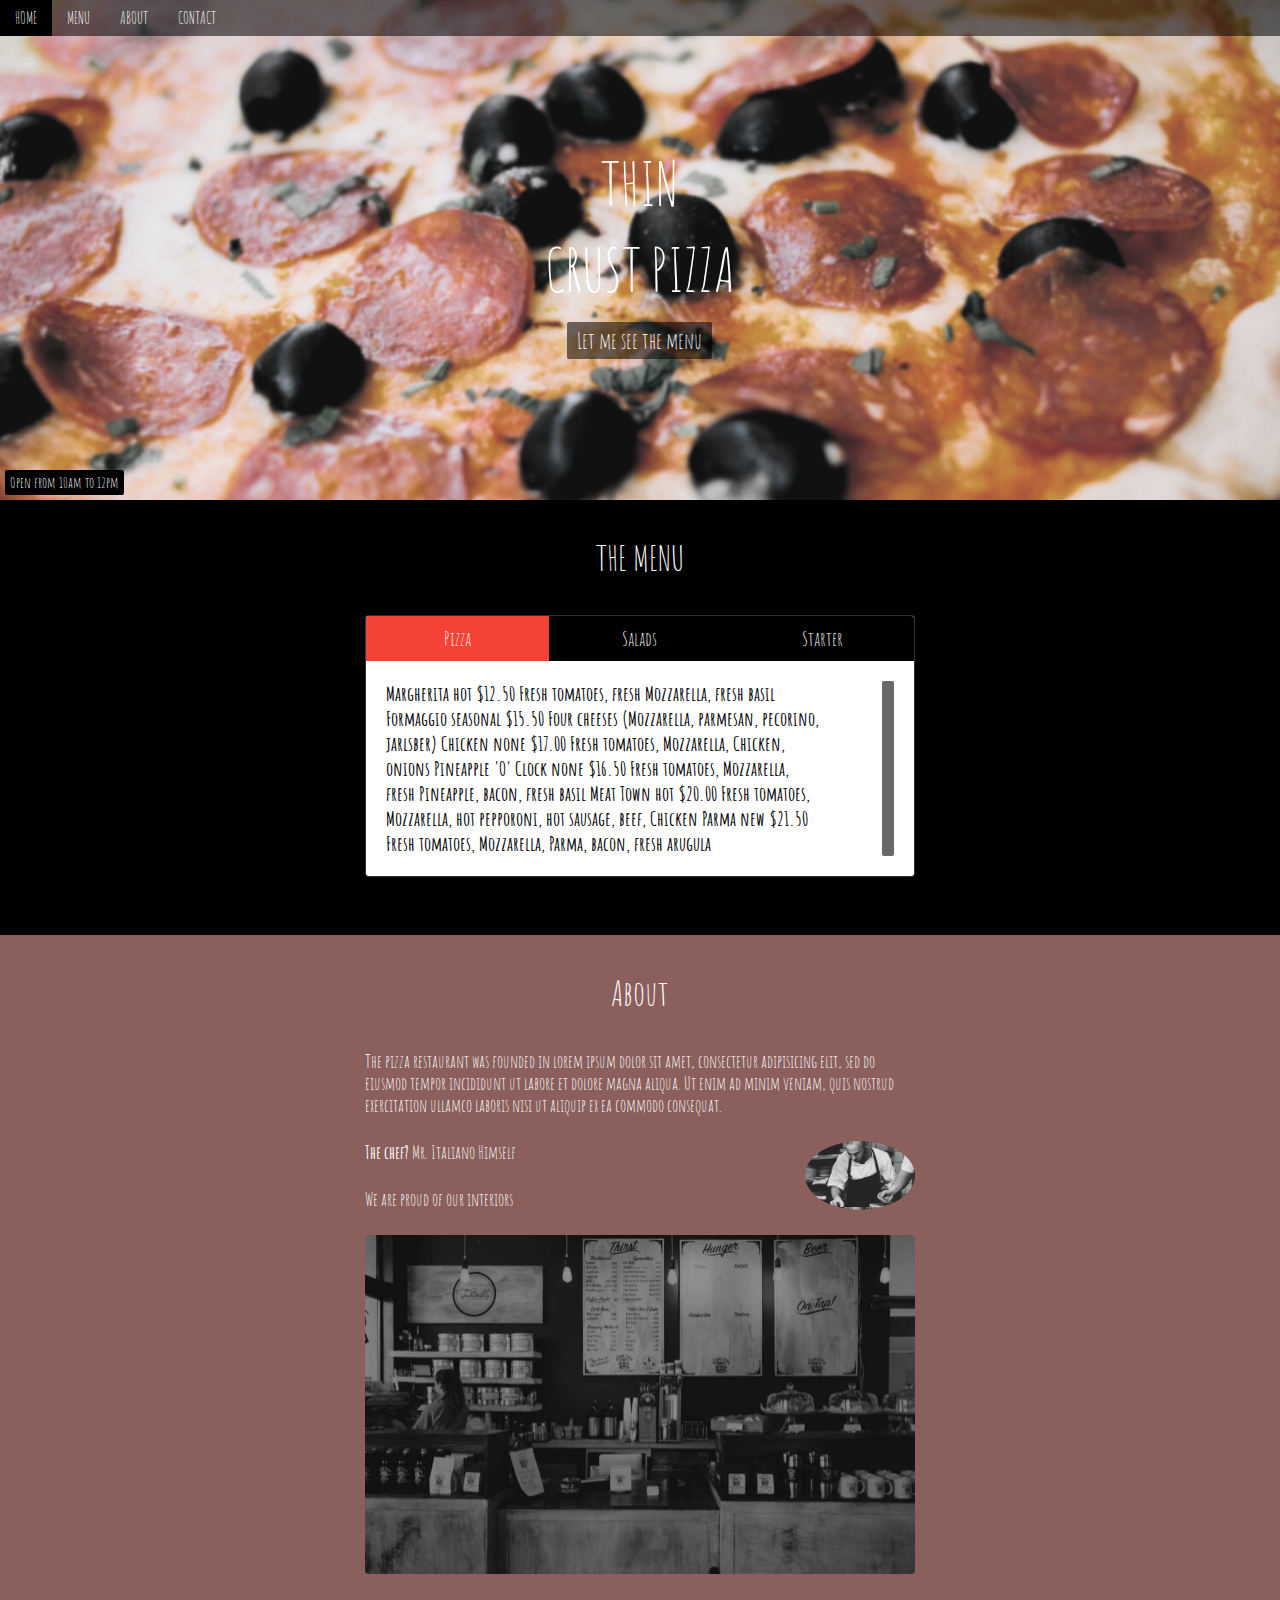
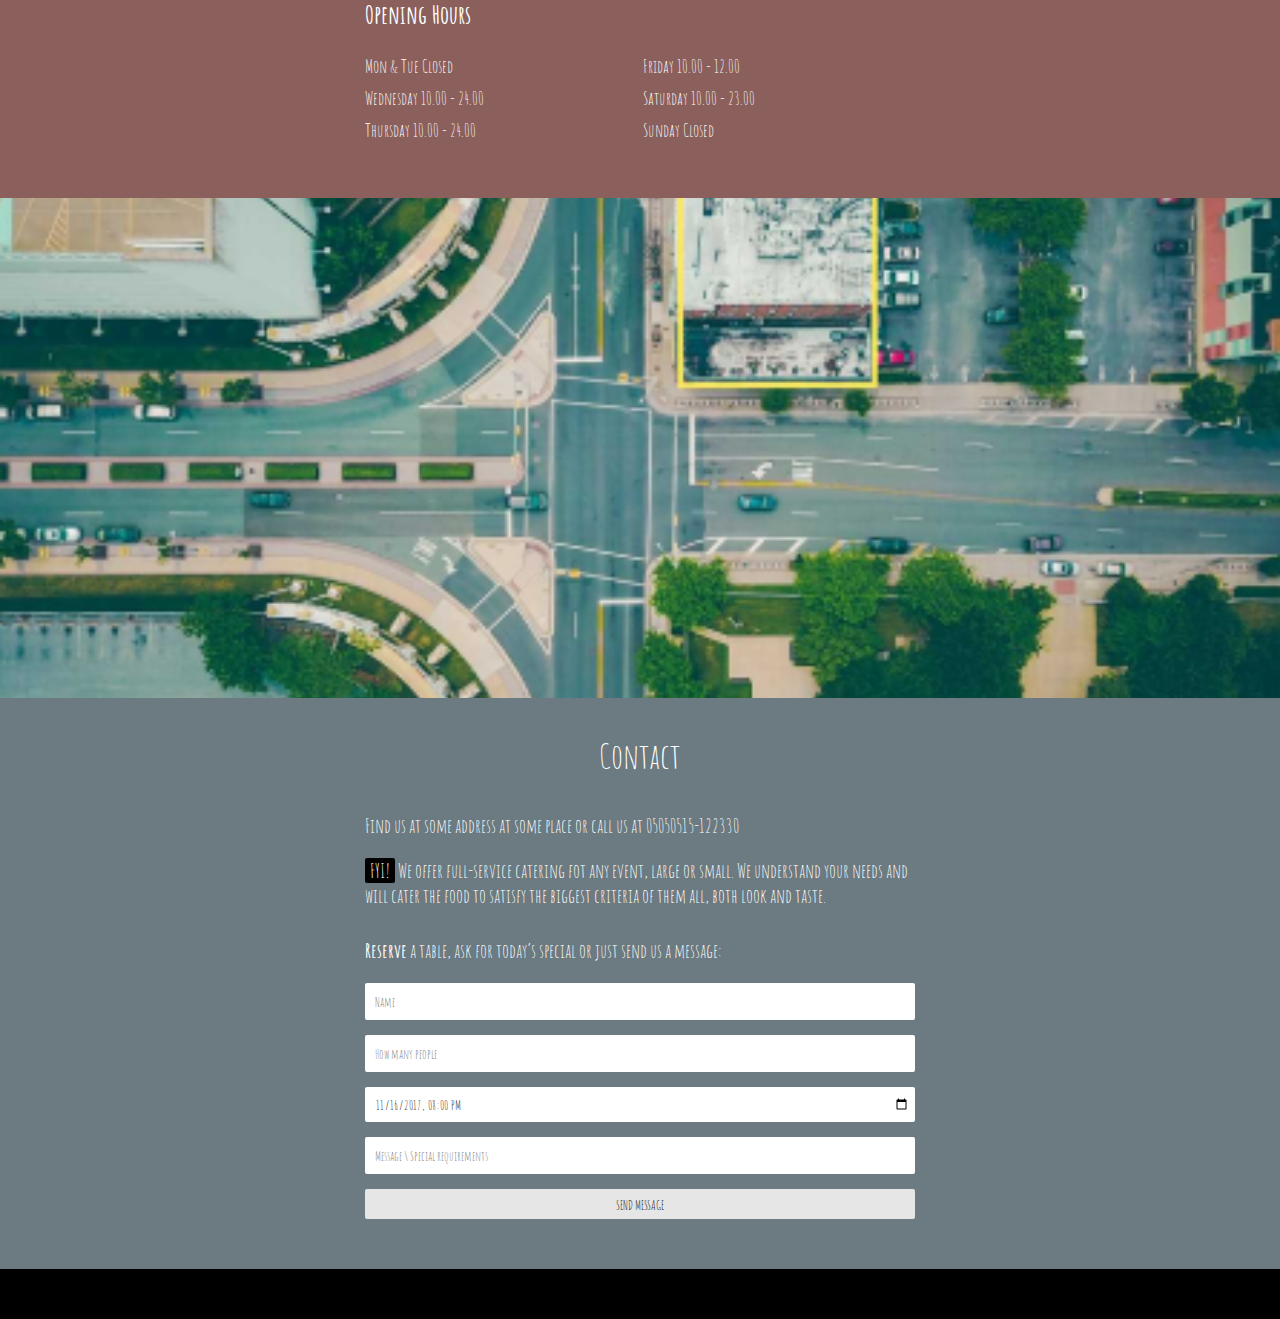
<file: index.html>
<!DOCTYPE html>
<html lang="en">

    <head>
        <meta charset="UTF-8">
        <meta name="viewport" content="width=device-width, initial-scale=1.0">
        <title>Pizzeria</title>
        <script src="index.js" async></script>
        <link rel="icon" href="images/icon.ico">
        <link rel="stylesheet" href="index.css">
        <link rel="stylesheet" href="header.css">
        <link rel="stylesheet" href="menu.css">
        <link rel="stylesheet" href="about.css">
        <link rel="stylesheet" href="map.css">
        <link rel="stylesheet" href="contact.css">
        <link rel="stylesheet" href="footer.css">
        <link rel="preconnect" href="https://fonts.googleapis.com">
        <link rel="preconnect" href="https://fonts.gstatic.com" crossorigin>
        <link href="https://fonts.googleapis.com/css2?family=Amatic+SC&display=swap" rel="stylesheet">
    </head>

    <body>
        <div class="container">
            <div class="header">
                <nav>
                    <a class="nav-button" href="#">HOME</a>
                    <a class="nav-button" href="#menu">MENU</a>
                    <a class="nav-button" href="#about">ABOUT</a>
                    <a class="nav-button" href="#contact">CONTACT</a>
                </nav>
                <div class="header-middle">
                    <div>THIN</div>
                    <div>CRUST PIZZA</div>
                    <a id="header-button" class="header-button" href="#menu">Let me see the menu</a>
                </div>
                <p class="header-bottom">Open from 10am to 12pm</p>
            </div>

            <div id="menu" class="menu">
                <p class="menu-header">THE MENU</p>
                <div id="menu-plates" class="menu-plates">
                    <div class="menu-selector">
                        <div id="pizza-selector" class="menu-type">Pizza</div>
                        <div id="salad-selector" class="menu-type">Salads</div>
                        <div id="starter-selector" class="menu-type">Starter</div>
                    </div>
                    <div id="food-items" class="food-items"></div>              
                </div>
                <div class="menu-footer"></div>
            </div>

            <div class="about" id="about">
                <p class="about-header">About</p>

                <div class="about-information">
                    <div style="grid-column: 1/3">
                        The pizza restaurant was founded in lorem ipsum dolor sit amet, consectetur adipisicing elit, sed do eiusmod tempor incididunt ut labore et dolore magna aliqua. Ut enim ad minim veniam, quis nostrud exercitation ullamco laboris nisi ut aliquip ex ea commodo consequat.
                    </div>
                    <div><strong>The chef?</strong> Mr. Italiano Himself</div>
                    <div class="img-cooker"></div>
                    <div>We are proud of our interiors</div>
                    
                    <div class="img-restaurant">
                        <img class="restaurant" src="images/imagesSVG/onepage_restaurant 1.svg">                
                    </div>
                    <div style="grid-column: 1/3; font-weight: bold; font-size: 25px;">Opening Hours</div>

                    <div class="opening-hours">
                        <div style="grid-area: 1/1/2/2">Mon & Tue Closed</div>
                        <div style="grid-area: 2/1/3/2">Wednesday 10.00 - 24.00</div>
                        <div style="grid-area: 3/1/4/2">Thursday 10.00 - 24.00</div>
                        <div style="grid-area: 1/2/2/3">Friday 10.00 - 12.00</div>
                        <div style="grid-area: 2/2/3/3">Saturday 10.00 - 23.00</div>
                        <div style="grid-area: 3/2/4/3">Sunday Closed</div>
                    </div>
                </div>
            </div>

            <div class="map"></div>

            <div class="contact" id="contact">
                <div class="contact-content">
                    <p class="contact-top">Contact</p>
                    <div class="contact-info">
                        <p>Find us at some address at some place or call us at 05050515-122330</p>
                        <p><mark>FYI!</mark> We offer full-service catering fot any event, large or small. We understand your needs and will  cater the food to satisfy the biggest criteria of them all, both look and taste.</p>
                    </div>
                    <form id="contact-form" class="contact-form">
                        <p><strong>Reserve</strong> a table, ask for today’s special or just send us a message:</p>
                        <input id="name-field" type="text" placeholder="Name">
                        <input type="number" min="1" placeholder="How many people">
                        <input type="datetime-local" value="2017-11-16T20:00">
                        <input type="text" placeholder="Message \ Special requirements">
                        <button id="form-button" class="form-button" onclick="buttonClicked()" type="button">SEND MESSAGE</button>
                    </form>
                </div>
            </div>

            <div class="footer"></div>
        </div>
    </body>

</html>
</file>
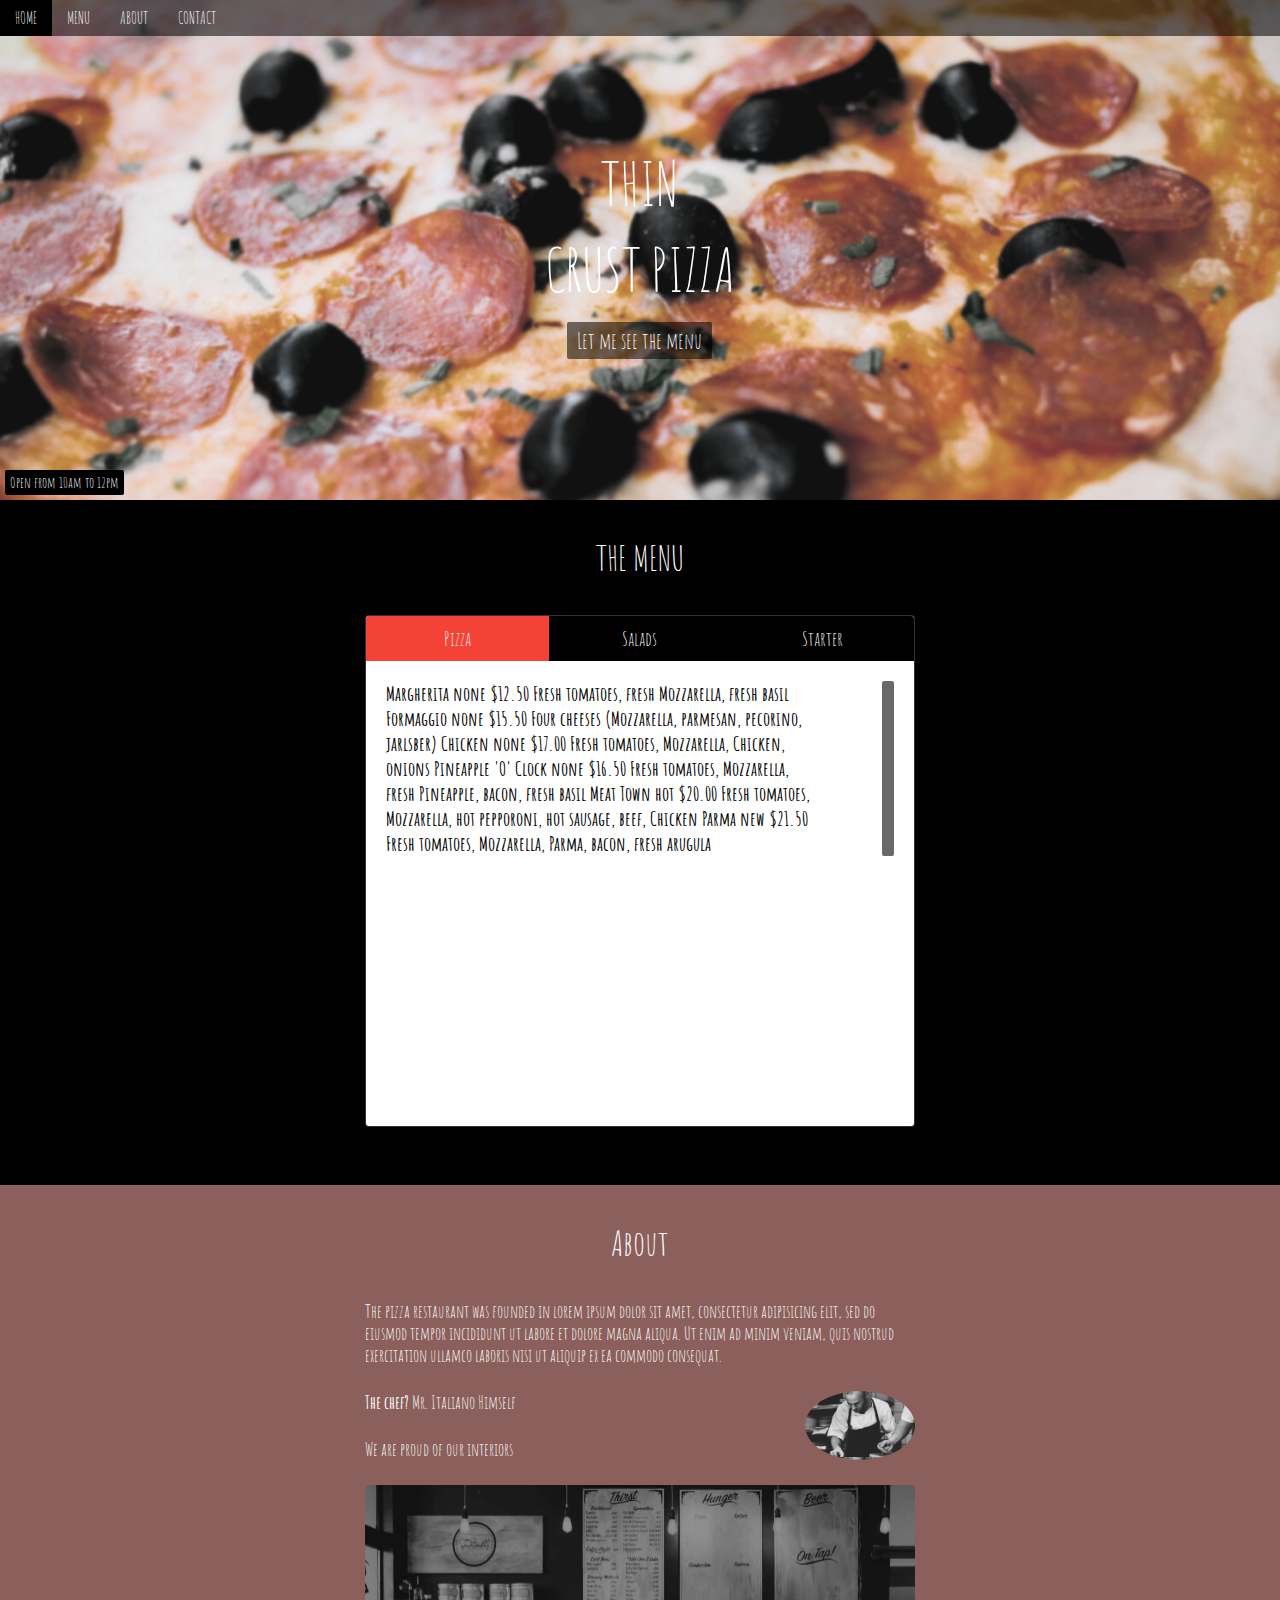
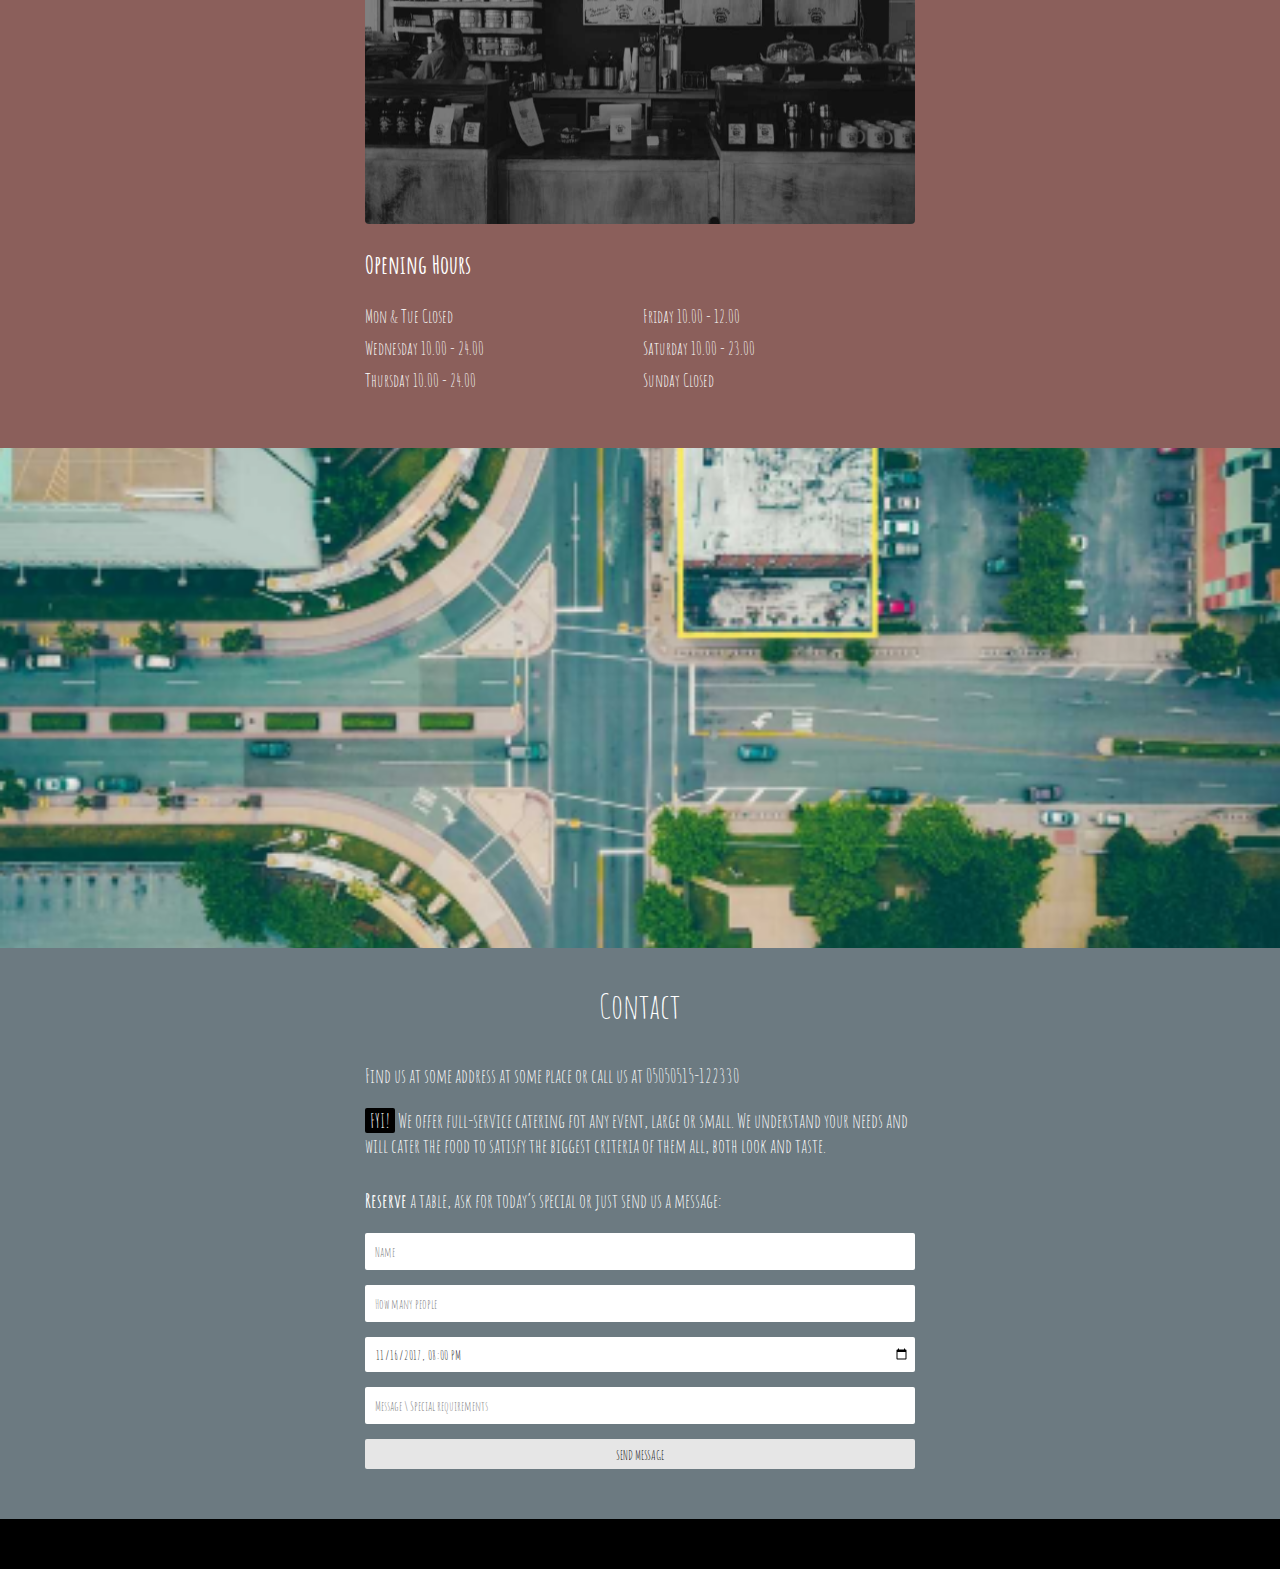
<file: etapa3/index.html>
<!DOCTYPE html>
<html lang="en">

    <head>
        <meta charset="UTF-8">
        <meta name="viewport" content="width=device-width, initial-scale=1.0">
        <title>Pizzeria</title>
        <script src="index.js" async></script>
        <link rel="icon" href="../images/icon.ico">
        <link rel="stylesheet" href="index.css">
        <link rel="stylesheet" href="header.css">
        <link rel="stylesheet" href="menu.css">
        <link rel="stylesheet" href="about.css">
        <link rel="stylesheet" href="map.css">
        <link rel="stylesheet" href="contact.css">
        <link rel="stylesheet" href="footer.css">
        <link rel="preconnect" href="https://fonts.googleapis.com">
        <link rel="preconnect" href="https://fonts.gstatic.com" crossorigin>
        <link href="https://fonts.googleapis.com/css2?family=Amatic+SC&display=swap" rel="stylesheet">
    </head>

    <body>
        <div class="container">
            <div class="header">
                <nav>
                    <a class="nav-button" href="#">HOME</a>
                    <a class="nav-button" href="#menu">MENU</a>
                    <a class="nav-button" href="#about">ABOUT</a>
                    <a class="nav-button" href="#contact">CONTACT</a>
                </nav>
                <div class="header-middle">
                    <div>THIN</div>
                    <div>CRUST PIZZA</div>
                    <a id="header-button" class="header-button" href="#menu">Let me see the menu</a>
                </div>
                <p class="header-bottom">Open from 10am to 12pm</p>
            </div>

            <div id="menu" class="menu">
                <p class="menu-header">THE MENU</p>
                <div id="menu-plates" class="menu-plates">
                    <div class="menu-selector">
                        <div id="pizza-selector" class="menu-type">Pizza</div>
                        <div id="salad-selector" class="menu-type">Salads</div>
                        <div id="starter-selector" class="menu-type">Starter</div>
                    </div>
                    <div id="food-items" class="food-items"></div>              
                </div>
                <div class="menu-footer"></div>
            </div>

            <div class="about" id="about">
                <p class="about-header">About</p>

                <div class="about-information">
                    <div style="grid-column: 1/3">
                        The pizza restaurant was founded in lorem ipsum dolor sit amet, consectetur adipisicing elit, sed do eiusmod tempor incididunt ut labore et dolore magna aliqua. Ut enim ad minim veniam, quis nostrud exercitation ullamco laboris nisi ut aliquip ex ea commodo consequat.
                    </div>
                    <div><strong>The chef?</strong> Mr. Italiano Himself</div>
                    <div class="img-cooker"></div>
                    <div>We are proud of our interiors</div>
                    
                    <div class="img-restaurant">
                        <img class="restaurant" src="../images/imagesSVG/onepage_restaurant 1.svg">                
                    </div>
                    <div style="grid-column: 1/3; font-weight: bold; font-size: 25px;">Opening Hours</div>

                    <div class="opening-hours">
                        <div style="grid-area: 1/1/2/2">Mon & Tue Closed</div>
                        <div style="grid-area: 2/1/3/2">Wednesday 10.00 - 24.00</div>
                        <div style="grid-area: 3/1/4/2">Thursday 10.00 - 24.00</div>
                        <div style="grid-area: 1/2/2/3">Friday 10.00 - 12.00</div>
                        <div style="grid-area: 2/2/3/3">Saturday 10.00 - 23.00</div>
                        <div style="grid-area: 3/2/4/3">Sunday Closed</div>
                    </div>
                </div>
            </div>

            <div class="map"></div>

            <div class="contact" id="contact">
                <div class="contact-content">
                    <p class="contact-top">Contact</p>
                    <div class="contact-info">
                        <p>Find us at some address at some place or call us at 05050515-122330</p>
                        <p><mark>FYI!</mark> We offer full-service catering fot any event, large or small. We understand your needs and will  cater the food to satisfy the biggest criteria of them all, both look and taste.</p>
                    </div>
                    <form id="contact-form" class="contact-form">
                        <p><strong>Reserve</strong> a table, ask for today’s special or just send us a message:</p>
                        <input id="name-field" type="text" placeholder="Name">
                        <input type="number" min="1" placeholder="How many people">
                        <input type="datetime-local" value="2017-11-16T20:00">
                        <input type="text" placeholder="Message \ Special requirements">
                        <button id="form-button" class="form-button" onclick="buttonClicked()" type="button">SEND MESSAGE</button>
                    </form>
                </div>
            </div>

            <div class="footer"></div>
        </div>
    </body>

</html>
</file>
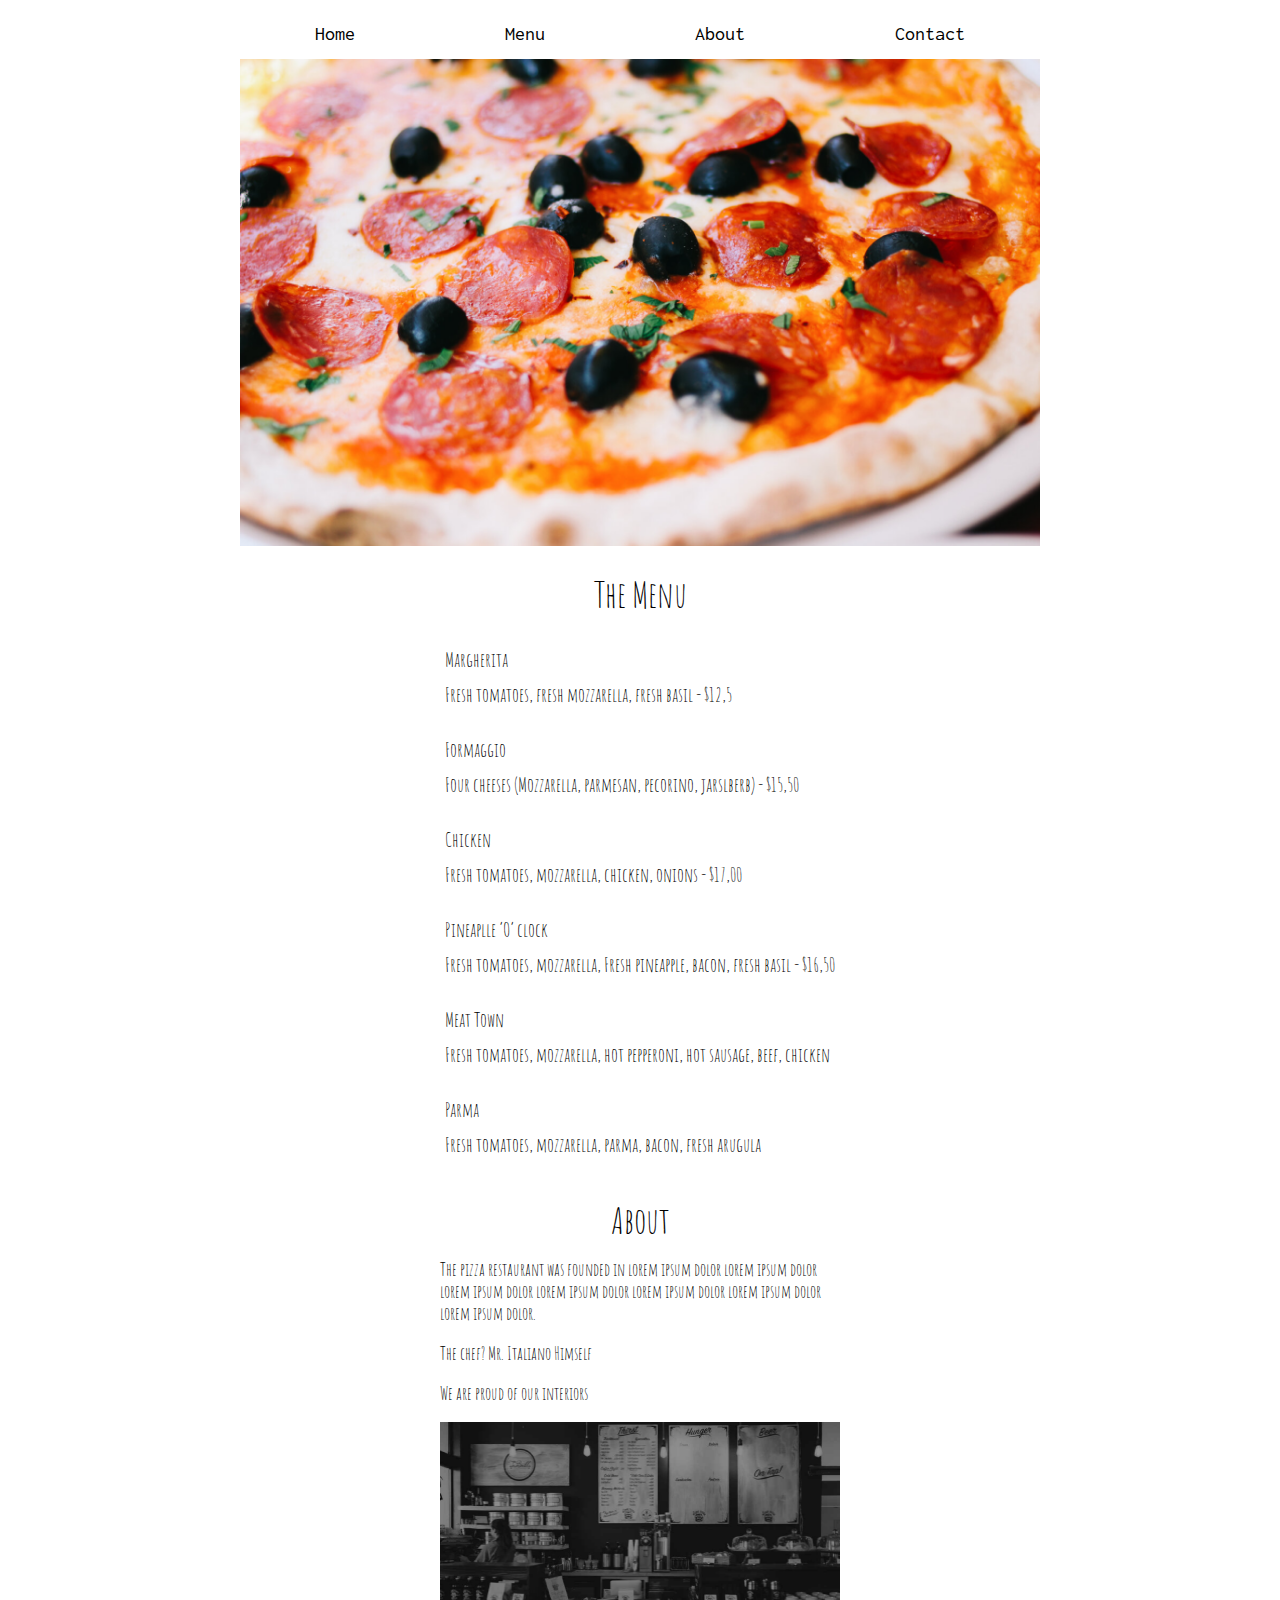
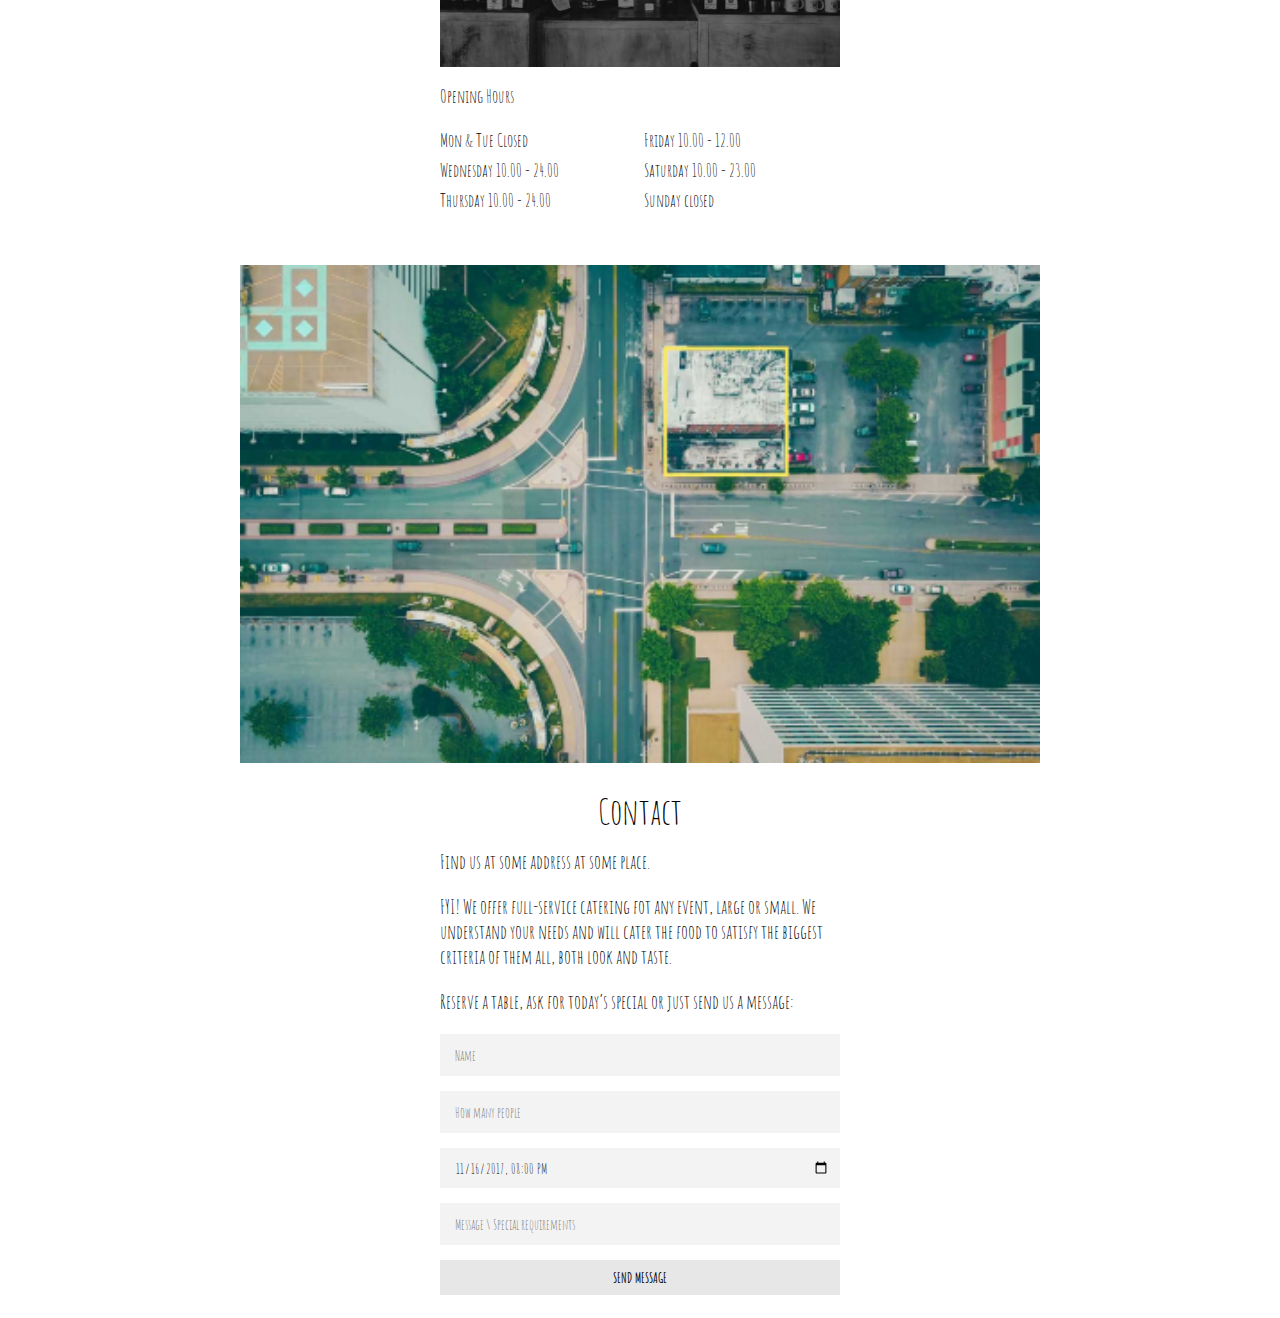
<file: pizzeria.html>
<!DOCTYPE html>
<html lang="en">
    <head>
        <meta charset="UTF-8">
        <meta name="viewport" content="width=device-width, initial-scale=1.0">
        <title>Pizzeria</title>
        <link rel="stylesheet" href="pizzeria.css">
        <link rel="preconnect" href="https://fonts.googleapis.com">
        <link rel="preconnect" href="https://fonts.gstatic.com" crossorigin>
        <link href="https://fonts.googleapis.com/css2?family=Inconsolata&display=swap" rel="stylesheet">
        <link href="https://fonts.googleapis.com/css2?family=Amatic+SC&display=swap" rel="stylesheet">
    </head>
    <body>
        <section class="container">
            <nav class="links">
                <a href="#">Home</a>
                <a href="#menu">Menu</a>
                <a href="#about">About</a>
                <a href="#contact">Contact</a>
            </nav>

            <img src="images/pizza_a.png">

            <h1 id="menu">The Menu</h1>
            <section class="menu">
                <p>
                    Margherita<br>
                    Fresh tomatoes, fresh mozzarella, fresh basil - $12,5
                </p>
                <p>
                    Formaggio<br>
                    Four cheeses (Mozzarella, parmesan, pecorino, jarslberb) - $15,50
                </p>
                <p>
                    Chicken<br>
                    Fresh tomatoes, mozzarella, chicken, onions - $17,00
                </p>
                <p>
                    Pineaplle ‘O’ clock<br>
                    Fresh tomatoes, mozzarella, Fresh pineapple, bacon, fresh basil - $16,50
                </p>
                <p>
                    Meat Town<br>
                    Fresh tomatoes, mozzarella, hot pepperoni, hot sausage, beef, chicken
                </p>
                <p>
                    Parma<br>
                    Fresh tomatoes, mozzarella, parma, bacon, fresh arugula
                </p>
            </section>

            <h1 id="about">About</h1>
            <section class="about">
                <p>
                    The  pizza restaurant was founded in lorem ipsum dolor lorem ipsum dolor 
                    lorem ipsum dolor lorem ipsum dolor lorem ipsum dolor lorem ipsum dolor lorem ipsum dolor.
               </p>
               <p>The chef? Mr. Italiano Himself</p>
               <p>We are proud of our interiors</p>

               <img src="images/onepage_restaurant.png">

               <div><p>Opening Hours</p></div>
               <section class="opening">
                   <p>
                        Mon & Tue Closed<br>
                        Wednesday 10.00 - 24.00<br>
                        Thursday 10.00 - 24.00
                   </p>
                   <p>
                        Friday 10.00 - 12.00<br>
                        Saturday 10.00 - 23.00<br>
                        Sunday closed
                 </p>
               </section>
            </section>

            <img src="images/map.png">

            <h1 id="contact">Contact</h1>
            <section class="contact">
                <p>Find us at some address at some place.</p>
                <p>FYI! We offer full-service catering fot any event, large or small. We understand your needs and will  cater the food to satisfy the biggest criteria of them all, both look and taste.</p>
                <p>Reserve a table, ask for today’s special or just send us a message:</p>
                <input type="text" placeholder="Name">
                <input type="number" min="1" placeholder="How many people">
                <input type="datetime-local" value="2017-11-16T20:00">
                <input type="text" placeholder="Message \ Special requirements">
                <button type="button">SEND MESSAGE</button>
            </section>
        </section>
    </body>
</html>
</file>
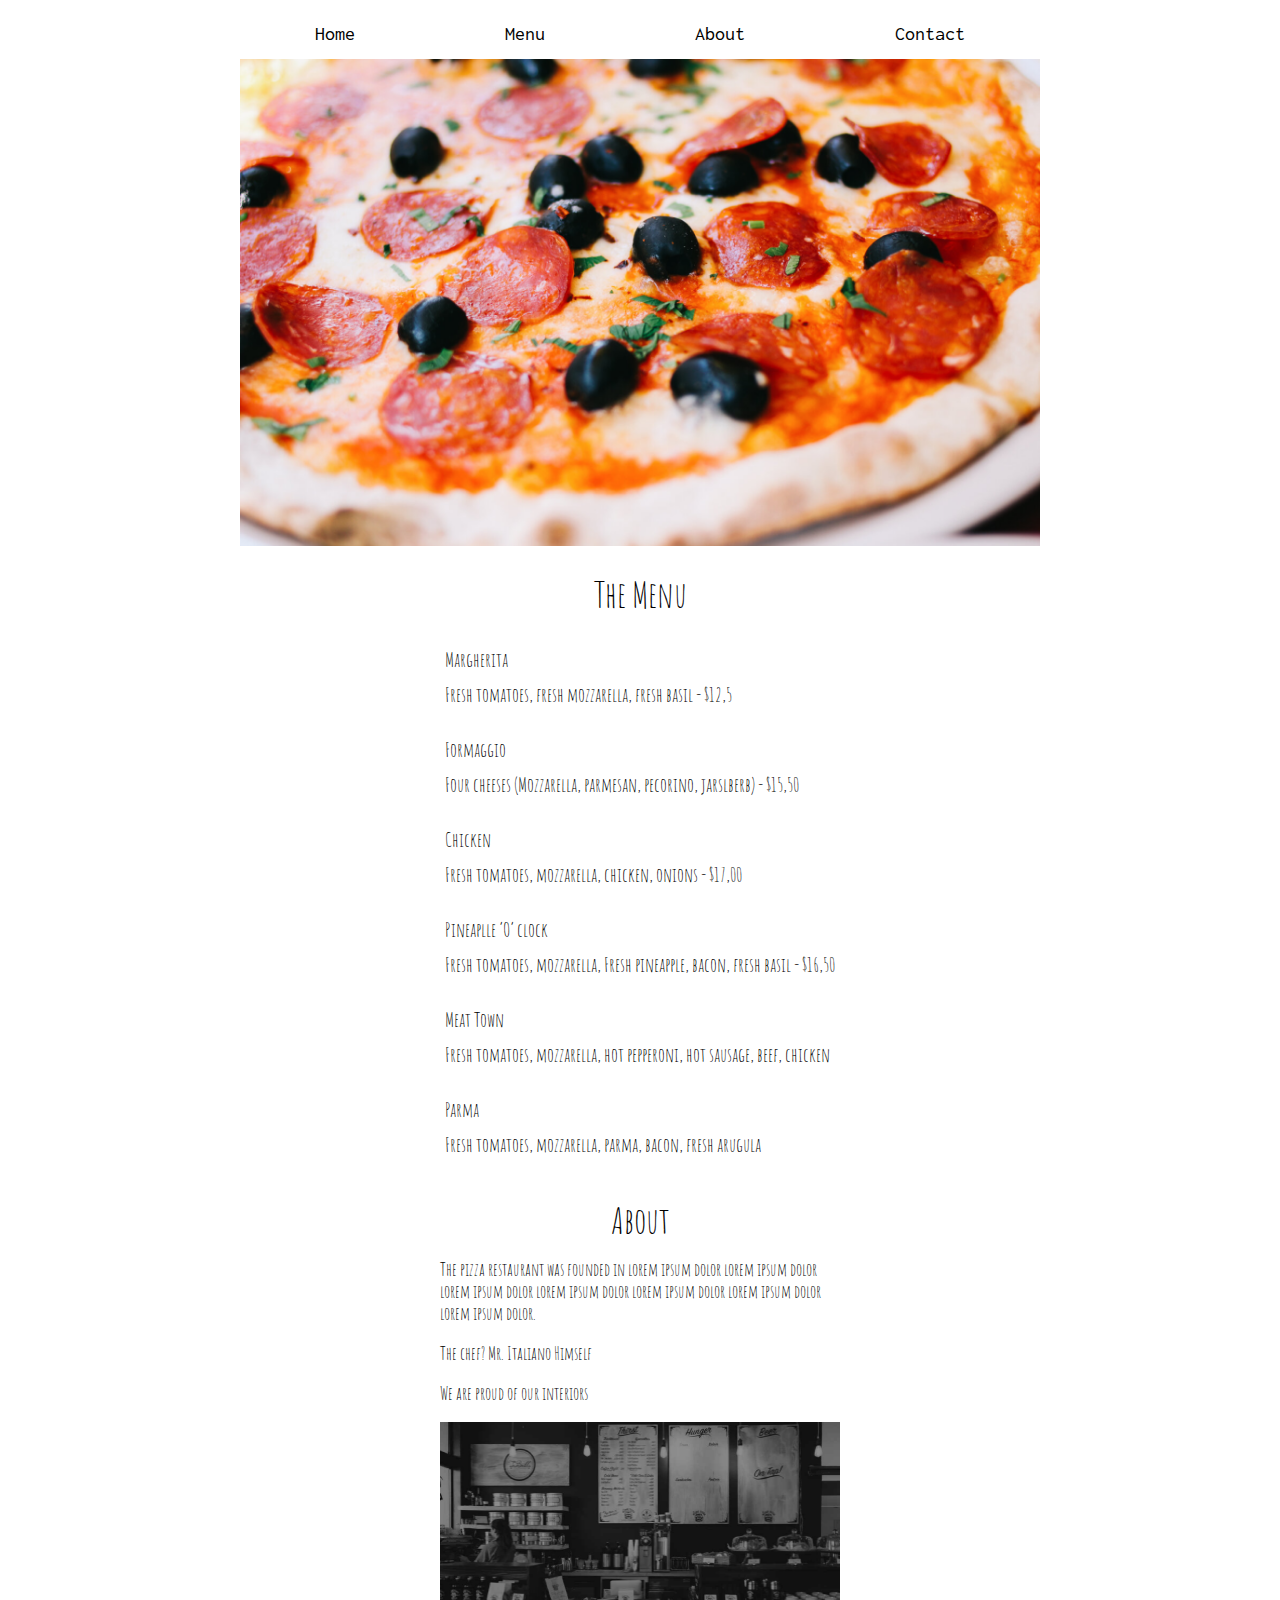
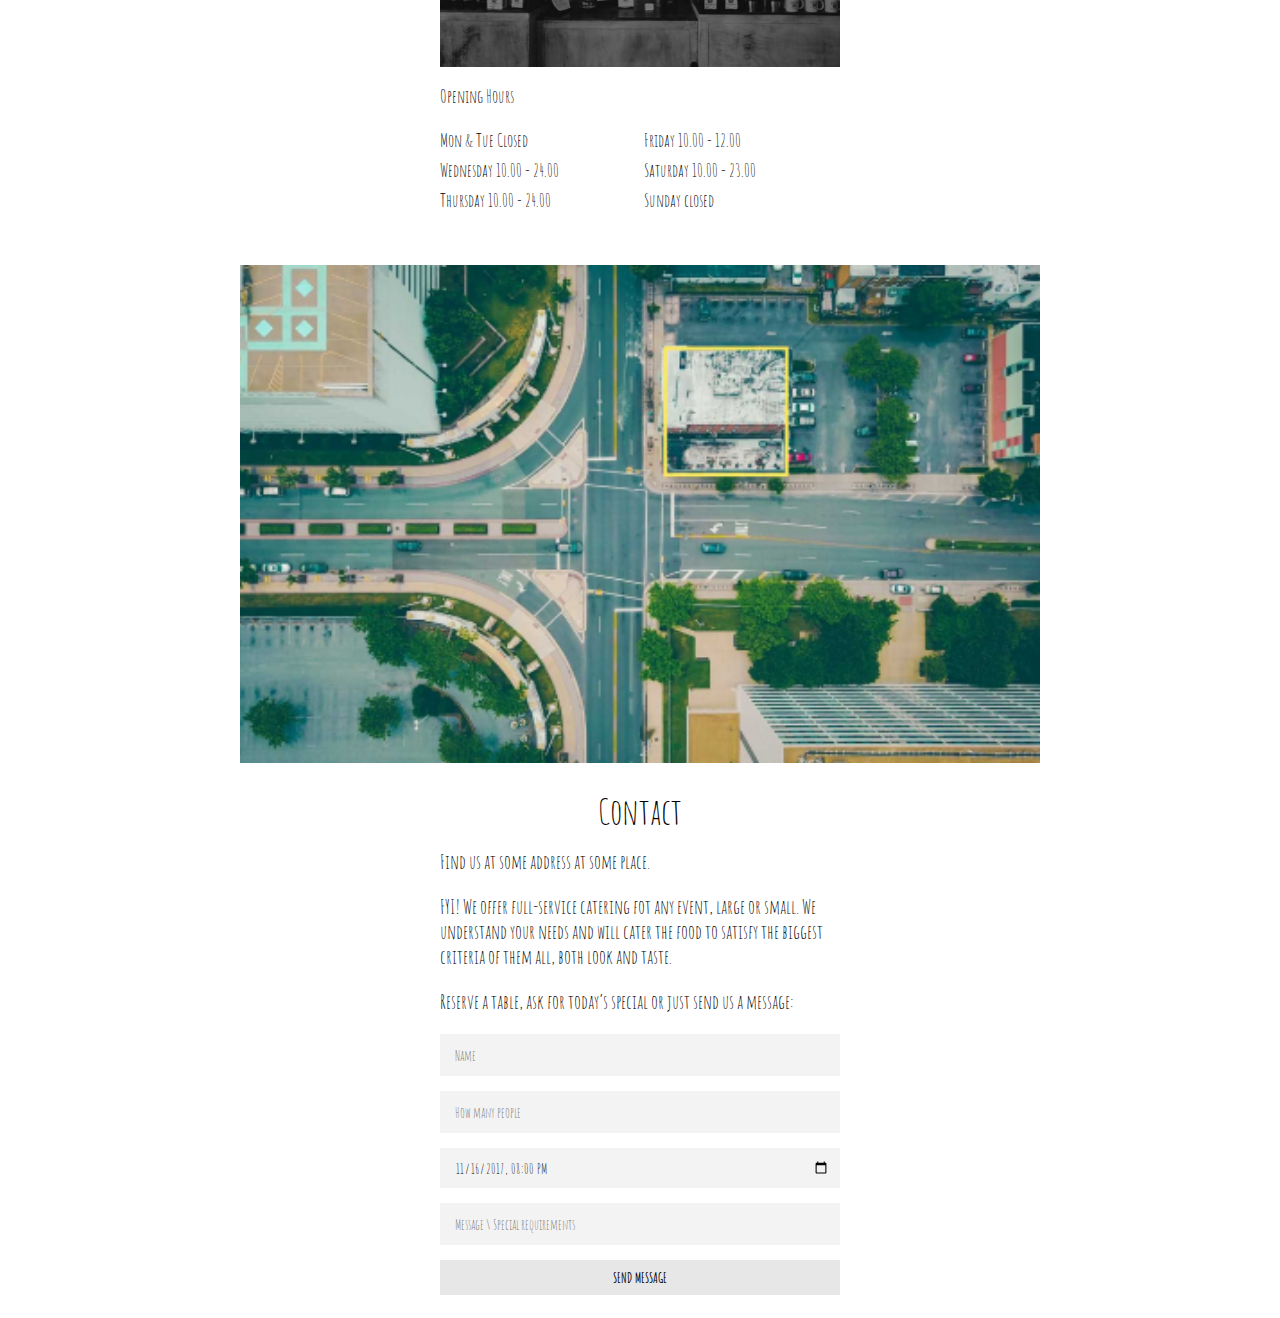
<file: etapa1/pizzeria.html>
<!DOCTYPE html>
<html lang="en">
    <head>
        <meta charset="UTF-8">
        <meta name="viewport" content="width=device-width, initial-scale=1.0">
        <title>Pizzeria</title>
        <link rel="stylesheet" href="pizzeria.css">
        <link rel="preconnect" href="https://fonts.googleapis.com">
        <link rel="preconnect" href="https://fonts.gstatic.com" crossorigin>
        <link href="https://fonts.googleapis.com/css2?family=Inconsolata&display=swap" rel="stylesheet">
        <link href="https://fonts.googleapis.com/css2?family=Amatic+SC&display=swap" rel="stylesheet">
    </head>
    <body>
        <section class="container">
            <nav class="links">
                <a href="#">Home</a>
                <a href="#menu">Menu</a>
                <a href="#about">About</a>
                <a href="#contact">Contact</a>
            </nav>

            <img src="../images/pizza_a.png">

            <h1 id="menu">The Menu</h1>
            <section class="menu">
                <p>
                    Margherita<br>
                    Fresh tomatoes, fresh mozzarella, fresh basil - $12,5
                </p>
                <p>
                    Formaggio<br>
                    Four cheeses (Mozzarella, parmesan, pecorino, jarslberb) - $15,50
                </p>
                <p>
                    Chicken<br>
                    Fresh tomatoes, mozzarella, chicken, onions - $17,00
                </p>
                <p>
                    Pineaplle ‘O’ clock<br>
                    Fresh tomatoes, mozzarella, Fresh pineapple, bacon, fresh basil - $16,50
                </p>
                <p>
                    Meat Town<br>
                    Fresh tomatoes, mozzarella, hot pepperoni, hot sausage, beef, chicken
                </p>
                <p>
                    Parma<br>
                    Fresh tomatoes, mozzarella, parma, bacon, fresh arugula
                </p>
            </section>

            <h1 id="about">About</h1>
            <section class="about">
                <p>
                    The  pizza restaurant was founded in lorem ipsum dolor lorem ipsum dolor 
                    lorem ipsum dolor lorem ipsum dolor lorem ipsum dolor lorem ipsum dolor lorem ipsum dolor.
               </p>
               <p>The chef? Mr. Italiano Himself</p>
               <p>We are proud of our interiors</p>

               <img src="../images/onepage_restaurant.png">

               <div><p>Opening Hours</p></div>
               <section class="opening">
                   <p>
                        Mon & Tue Closed<br>
                        Wednesday 10.00 - 24.00<br>
                        Thursday 10.00 - 24.00
                   </p>
                   <p>
                        Friday 10.00 - 12.00<br>
                        Saturday 10.00 - 23.00<br>
                        Sunday closed
                 </p>
               </section>
            </section>

            <img src="../images/map.png">

            <h1 id="contact">Contact</h1>
            <section class="contact">
                <p>Find us at some address at some place.</p>
                <p>FYI! We offer full-service catering fot any event, large or small. We understand your needs and will  cater the food to satisfy the biggest criteria of them all, both look and taste.</p>
                <p>Reserve a table, ask for today’s special or just send us a message:</p>
                <input type="text" placeholder="Name">
                <input type="number" min="1" placeholder="How many people">
                <input type="datetime-local" value="2017-11-16T20:00">
                <input type="text" placeholder="Message \ Special requirements">
                <button type="button">SEND MESSAGE</button>
            </section>
        </section>
    </body>
</html>
</file>
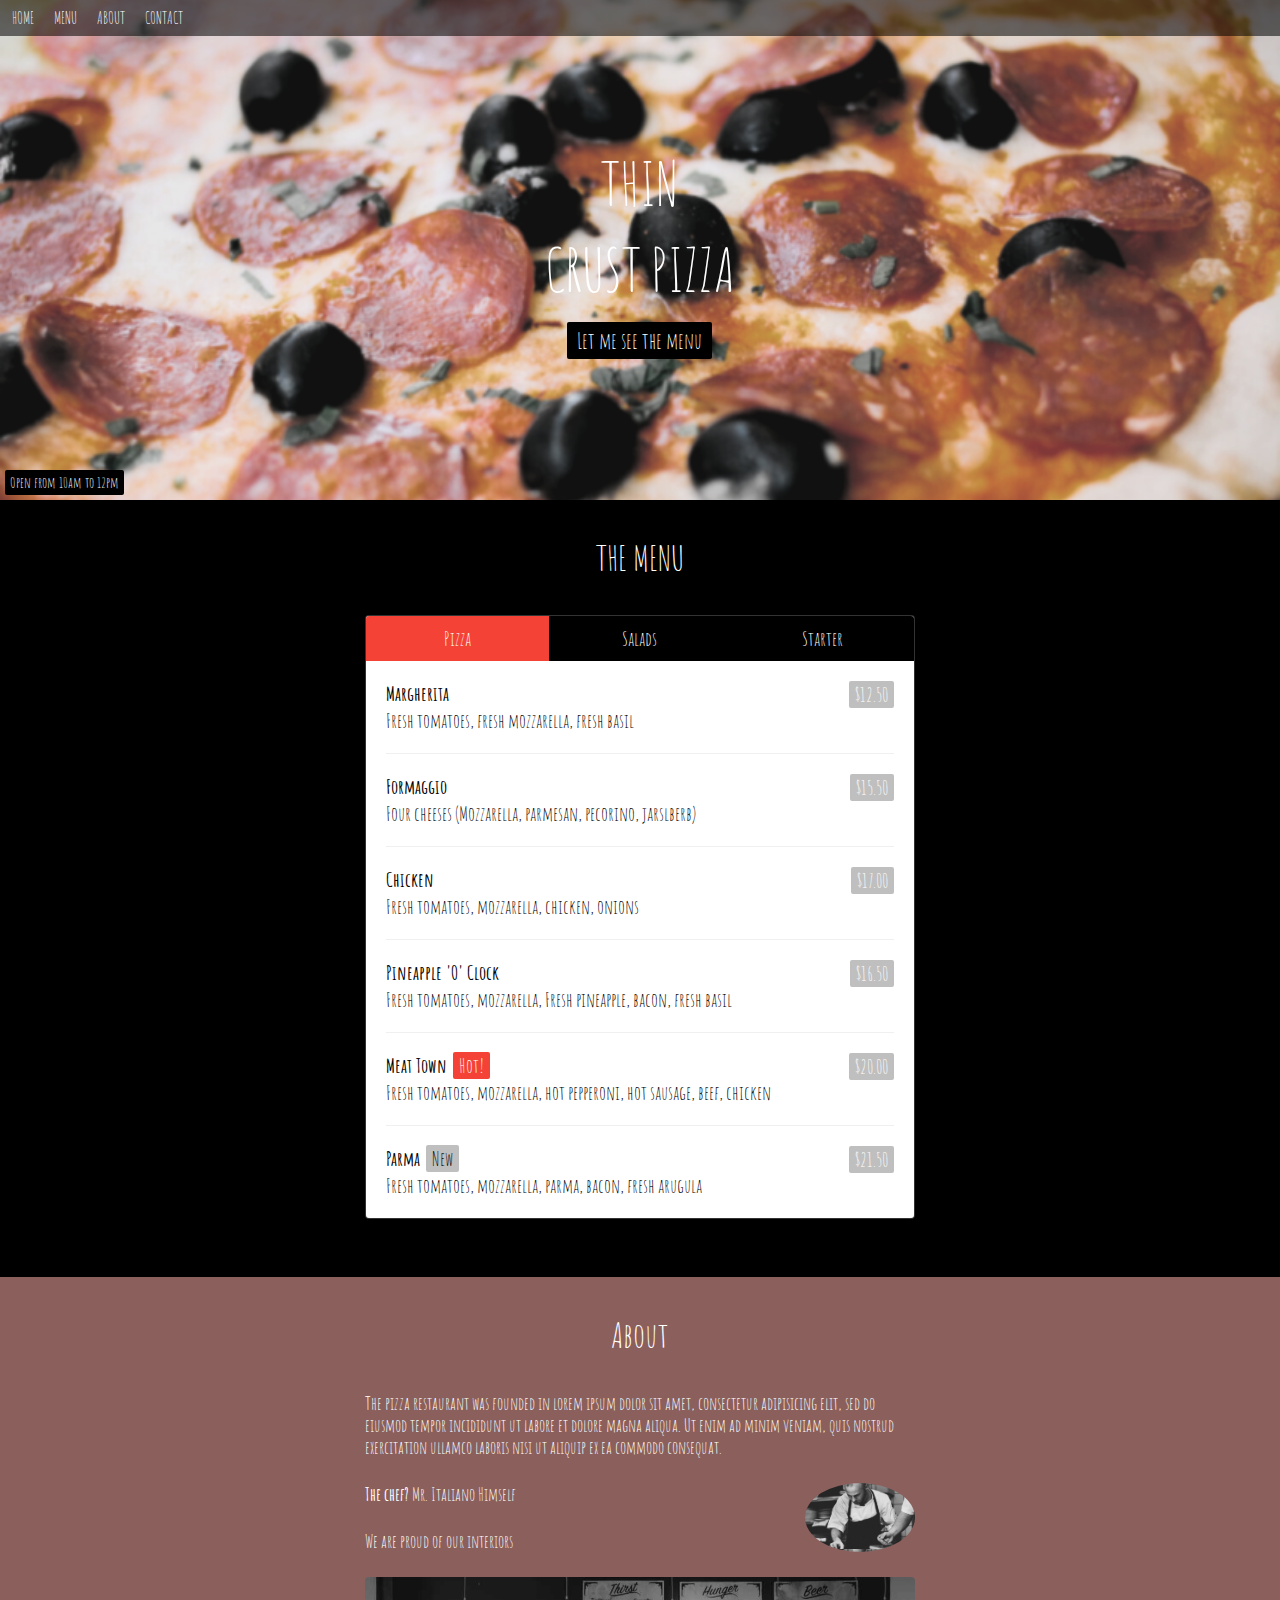
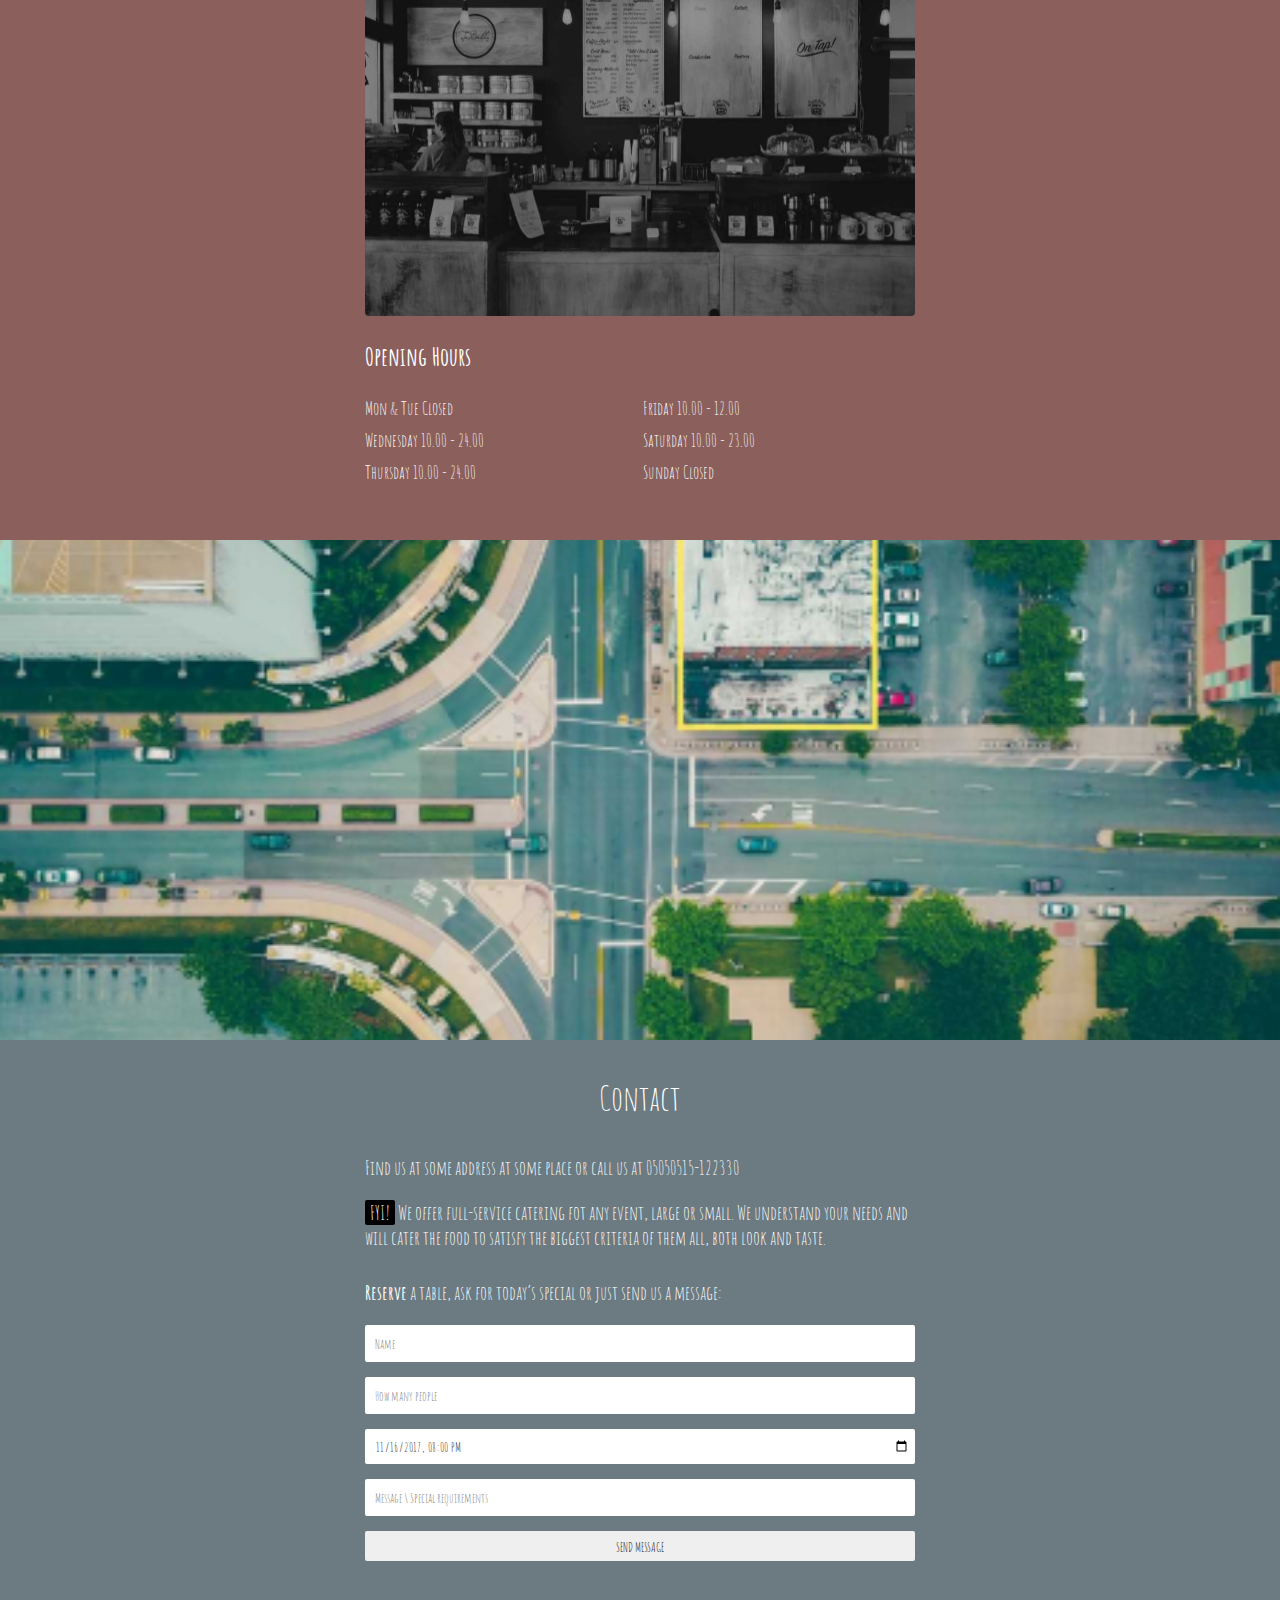
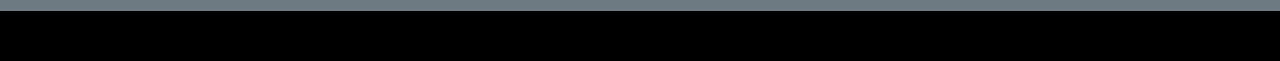
<file: etapa2/pizzeria.html>
<!DOCTYPE html>
<html lang="en" style="scroll-behavior: smooth;">

    <head>
        <meta charset="UTF-8">
        <meta name="viewport" content="width=device-width, initial-scale=1.0">
        <title>Pizzeria</title>
        <link rel="stylesheet" href="pizzeria.css">
        <link rel="stylesheet" href="header.css">
        <link rel="stylesheet" href="themenu.css">
        <link rel="stylesheet" href="about.css">
        <link rel="stylesheet" href="map.css">
        <link rel="stylesheet" href="contact.css">
        <link rel="stylesheet" href="footer.css">
        <link rel="preconnect" href="https://fonts.googleapis.com">
        <link rel="preconnect" href="https://fonts.gstatic.com" crossorigin>
        <link href="https://fonts.googleapis.com/css2?family=Amatic+SC&display=swap" rel="stylesheet">
    </head>

    <body style="margin: 0;">
        <div class="container">

            <div class="header">
                <nav>
                    <a href="#">HOME</a>
                    <a href="#menu">MENU</a>
                    <a href="#about">ABOUT</a>
                    <a href="#contact">CONTACT</a>
                </nav>
                <div class="header-middle">
                    <div>THIN</div>
                    <div>CRUST PIZZA</div>
                    <a href="#menu">Let me see the menu</a>
                </div>
                <p class="header-bottom">Open from 10am to 12pm</p>
            </div>

            <div class="menu" id="menu">
                <p class="menu-header">THE MENU</p>
                <div class="menu-plates">
                    <div class="menu-selector">
                        <div class="menu-type" style="background-color: rgb(244, 67, 54); border-top-left-radius: 3px;">Pizza</div>
                        <div class="menu-type">Salads</div>
                        <div class="menu-type" style="border-top-right-radius: 3px">Starter</div>
                    </div>

                    <div class="food-items">
                        
                        <div class="food-item">
                            <div><strong>Margherita</strong></div>
                            <div class="food-price">$12.50</div>
                            <div>Fresh tomatoes,  fresh mozzarella, fresh basil</div>
                        </div>
                        <hr>
                        
                        <div class="food-item">
                            <div><strong>Formaggio</strong></div>
                            <div class="food-price">$15.50</div>
                            <div>Four cheeses (Mozzarella, parmesan, pecorino, jarslberb)</div>
                        </div>
                        <hr>

                        <div class="food-item">
                            <div><strong>Chicken</strong></div>
                            <div class="food-price">$17.00</div>
                            <div>Fresh tomatoes, mozzarella, chicken, onions</div>
                        </div>
                        <hr>

                        <div class="food-item">
                            <div><strong>Pineapple 'O' Clock</strong></div>
                            <div class="food-price">$16.50</div>
                            <div>Fresh tomatoes, mozzarella, Fresh pineapple, bacon, fresh basil</div>
                        </div>
                        <hr>

                        <div class="food-item">
                            <div><strong>Meat Town</strong><mark class="hot">Hot!</mark></div>
                            <div class="food-price">$20.00</div>
                            <div>Fresh tomatoes, mozzarella, hot pepperoni, hot sausage, beef, chicken</div>
                        </div>
                        <hr>               

                        <div class="food-item">
                            <div><strong>Parma</strong><mark class="new">New</mark></div>
                            <div class="food-price">$21.50</div>
                            <div>Fresh tomatoes, mozzarella, parma, bacon, fresh arugula</div>
                        </div>

                    </div>              
                </div>
                <div class="menu-footer"></div>
            </div>

            <div class="about" id="about">
                <p class="about-header">About</p>

                <div class="about-information">
                    <div style="grid-column: 1/3">
                        The pizza restaurant was founded in lorem ipsum dolor sit amet, consectetur adipisicing elit, sed do eiusmod tempor incididunt ut labore et dolore magna aliqua. Ut enim ad minim veniam, quis nostrud exercitation ullamco laboris nisi ut aliquip ex ea commodo consequat.
                    </div>
                    <div><strong>The chef?</strong> Mr. Italiano Himself</div>
                    <div class="img-cooker"></div>
                    <div>We are proud of our interiors</div>
                    
                    <div class="img-restaurant">
                        <img class="restaurant" src="../images/imagesSVG/onepage_restaurant 1.svg">                
                    </div>
                    <div style="grid-column: 1/3; font-weight: bold; font-size: 25px;">Opening Hours</div>

                    <div class="opening-hours">
                        <div style="grid-area: 1/1/2/2">Mon & Tue Closed</div>
                        <div style="grid-area: 2/1/3/2">Wednesday 10.00 - 24.00</div>
                        <div style="grid-area: 3/1/4/2">Thursday 10.00 - 24.00</div>

                        <div style="grid-area: 1/2/2/3">Friday 10.00 - 12.00</div>
                        <div style="grid-area: 2/2/3/3">Saturday 10.00 - 23.00</div>
                        <div style="grid-area: 3/2/4/3">Sunday Closed</div>
                    </div>
                </div>
            </div>

            <div class="map"></div>

            <div class="contact" id="contact">
                <div class="contact-content">
                    <p class="contact-top">Contact</p>
                    <div class="contact-info">
                        <p>Find us at some address at some place or call us at 05050515-122330</p>
                        <p><mark>FYI!</mark> We offer full-service catering fot any event, large or small. We understand your needs and will  cater the food to satisfy the biggest criteria of them all, both look and taste.</p>
                    </div>
                    <form class="contact-form">
                        <p><strong>Reserve</strong> a table, ask for today’s special or just send us a message:</p>
                        <input type="text" placeholder="Name">
                        <input type="number" min="1" placeholder="How many people">
                        <input type="datetime-local" value="2017-11-16T20:00">
                        <input type="text" placeholder="Message \ Special requirements">
                        <button type="button">SEND MESSAGE</button>
                    </form>
                </div>
            </div>

            <div class="footer"></div>
        </div>
        
    </body>

</html>
</file>
<file: index.css>
.container {
    display: grid;
    grid-template-columns: 1fr 1fr 1fr;
    font-family: 'Amatic SC', cursive;
    min-width: 600px;
    user-select: none;
}

html {
    scroll-behavior: smooth;
}

body {
    margin: 0;
}
</file>
<file: header.css>
.header {
    display: grid;
    grid-template-rows: 1fr 12fr 1fr;
    background-image: url(images/pizza_b.png);
    background-position: center;
    background-size: cover;
    grid-column: 1 / 4;
    height: 500px;
}

.header > nav {
    display: flex;
    font-size: 16px;
    align-items: center;
    background-color: rgba(0, 0, 0, 0.55);
    color: white;
    text-align: center;
}

.header > nav > a {
    display: flex;
    align-items: center;
    justify-content: center;
    margin: 0;
    padding-left: 15px;
    padding-right: 15px;
    text-decoration: none;
    color: white;
    height: 100%;
    transition: background-color 0.2s;
}

.header-middle {
    display: flex;
    align-self: center;
    align-items: center;
    flex-flow: column;
    text-align: center;
    font-size: 60px;
    color: white;
}

.header-middle > div {
    margin: 5px;
}

.header-middle > a {
    text-decoration: none;
    font-size: 22px;
    color: white;
    background-color: rgba(0, 0, 0, 0.55);
    width: max-content;
    align-self: center;
    padding-left: 10px;
    padding-right: 10px;
    padding-top: 5px;
    padding-bottom: 5px;
    margin-top: 10px;
    border-radius: 2px;
    transition: background-color 0.2s;
}

.header-bottom {
    color: white;
    font-size: 15px;
    margin: 0;
    width: max-content;
    align-self: center;
    background-color: black;
    margin-left: 5px;
    padding: 5px;
    padding-top: 3px;
    padding-bottom: 3px;
    border-radius: 2px;
}
</file>
<file: menu.css>
.menu {
    display: grid;
    grid-column: 1 / 4;
    grid-template-rows: 2fr auto 1fr;
    grid-template-columns: 1fr 550px 1fr;
    grid-template-areas:
        "menu-header menu-header menu-header"
        "menu-empty menu-plates menu-vazio"
        "menu-footer menu-footer menu-footer";
    align-items: start;
    background: black;
    font-family: "Amatic SC";
    transition: height 0.2s;
}

.menu-header {
    grid-area: menu-header;
    font-size: 35px;
    color: white;
    justify-self: center;
}

.menu-plates {
    grid-area: menu-plates;
    border-radius: 4px;
    display: flex;
    flex-direction: column;
    border: 1px solid rgba(0, 0, 0, 0.8);
    background-color: white;
}

.menu-selector {
    display: flex;
    height: 45px;
    justify-content: space-evenly;
    font-size: 20px;
}

.menu-type-selected {
    background-color: rgb(244, 67, 54); 
    color: white;
    display: grid;
    place-items: center;
    width: 100%;
}

.menu-type {
    background-color: black;
    color: white;
    display: grid;
    place-items: center;
    width: 100%;
    cursor: pointer;
    transition: background-color 0.2s;
}

.menu-type-hovered {
    background-color: rgb(110, 14, 6);
    color: white;
    display: grid;
    place-items: center;
    width: 100%;
    cursor: pointer;
    transition: background-color 0.2s;
}

.food-items {
    max-height: 425px;
    font-size: 20px;
    padding: 20px;
    overflow-x: hidden;
    overflow-y: auto;
}

.food-items > hr {
    margin-top: 20px;
    margin-bottom: 20px;
    border-top: 1px;
    border-color: rgba(0, 0, 0, 0.08);
}

.food-item {
    display: grid;
    grid-template-columns: 6fr 1fr;
}

.food-price {
    text-align: end;
    width: max-content;
    margin-left: auto;
    margin-right: 0;
    color: white;
    background-color: #696969;
    padding: 1px 6px 1px 6px;
    border-radius: 2px;
}

.hot {
    background-color: rgba(244, 67, 54, 1);
    color: white;
    width: min-content;
    padding: 1px 6px 1px 6px;
    border-radius: 2px;
    margin-left: 6px;
    font-weight: lighter;
}

.new {
    background-color: rgba(0, 0, 0, 0.3);
    width: min-content;
    padding: 1px 6px 1px 6px;
    border-radius: 2px;
    margin-left: 6px;
    font-weight: lighter;
}

.popular {
    background-color: rgba(0, 0, 0, 0.3);
    width: min-content;
    padding: 1px 6px 1px 6px;
    border-radius: 2px;
    margin-left: 6px;
    font-weight: lighter;
}

.seasonal {
    background-color: rgba(0, 0, 0, 0.3);
    width: min-content;
    padding: 1px 6px 1px 6px;
    border-radius: 2px;
    margin-left: 6px;
    font-weight: lighter;
}

.menu-footer {
    grid-area: menu-footer;
    color: black;
}

#pizza-selector {
    border-top-left-radius: 3px;
}

#starter-selector {
    border-top-right-radius: 3px;
}

.menu-plates > ::-webkit-scrollbar {
    width: 10px;
}
  
.menu-plates > ::-webkit-scrollbar-track {
    background: rgba(0, 0, 0, 0.15);
    border-bottom-right-radius: 4px;
}
  
.menu-plates > ::-webkit-scrollbar-thumb {
    background-color: rgba(0, 0, 0, 0.15);
    border-bottom-right-radius: 3px;
}
  
.menu-plates > ::-webkit-scrollbar-thumb:hover {
    background-color: rgba(0, 0, 0, 0.3);
}

.menu-plates > ::-webkit-scrollbar-thumb:active {
    background-color: #696969;
}
</file>
<file: about.css>
.about {
    display: grid;
    grid-column: 1/4;
    grid-template-columns: 1fr 550px 1fr;
    grid-template-rows: 2fr auto 1fr;
    grid-template-areas: 
        "about-header about-header about-header"
        "about-empty about-information about-vazio"
        "about-footer about-footer about-footer";
    background-color: rgb(139, 95, 91);
    color: white;
    font-family: "Amatic SC";
    font-size: 36px;
}

.about-header {
    grid-area: about-header;
    justify-self: center;
    font-size: 35px;
}

.about-information {
    grid-area: about-information;
    font-size: 18px;
    grid-row-gap: 25px;
    display: grid;
    grid-template-columns: 1fr 1fr;
}

.img-cooker {
    grid-column: 2/3;
    grid-row: 2/4;
    justify-self: end;
    width: 40%;
    border-radius: 100%;
    background-image: url(images/cooker.png);
    background-size: contain;
}

.cooker {
    width:100px;
    height: 75px;
    border-radius: 50%;
}

.img-restaurant {
    grid-column: 1/3;
    display: grid;
    grid-template-columns: auto;
    grid-template-rows: auto;
}

.restaurant {
    width: 100%;
    height: 100%;
    border-radius: 4px;
}

.opening-hours {
    grid-column: 1 / 3;
    display: grid;
    grid-row-gap: 10px
}

.about-footer {
    grid-area: about-footer;
    width: 100%;
    height: 100%
}

.about-empty {
    grid-area: about-empty;
    width: 100%;
    height: 100%
}

.about-vazio {
    grid-area: about-vazio;
    width: 100%;
    height: 100%
}
</file>
<file: map.css>
.map {
    grid-column: 1 / 4;
    background-image: url(images/map.png);
    background-position: center;
    background-size: cover;
    height: 500px;
}
</file>
<file: contact.css>
.contact {
    display: grid;
    grid-column: 1 / 4;
    background-color: rgb(108, 122, 129);
    color: white;
}

.contact-content {
    display: flex;
    flex-direction: column;
    align-items: center;
    padding-bottom: 50px;
}

.contact-top {
    font-size: 35px;
}

.contact-info {
    display: flex;
    flex-direction: column;
    width: 550px;
    font-size: 20px;
}

.contact-info > p {
    margin-top: 0;
}

.contact-info > p > mark {
    color: white;
    background-color: black;
    border-radius: 2px;
    padding-right: 5px;
    padding-left: 5px;
}

.contact-form {
    display: flex;
    flex-direction: column;
    width: 550px;
}

.contact-form > p {
    margin-top: 10px;
    font-size: 20px;
}

.contact-form > input {
    height: 35px;
    margin-bottom: 15px;
    border-width: 0;
    border-radius: 2px;
    padding-left: 10px;
    padding-right: 5px;
    font-family: 'Amatic SC', cursive;
}

.contact-form > button {
    height: 30px;
    border-width: 0;
    border-radius: 2px;
    font-family: 'Amatic SC', cursive;
    cursor: pointer;
    background-color: rgb(230, 230, 230);
    transition: background-color 0.2s;
}
</file>
<file: footer.css>
.footer {
    display: grid;
    grid-column: 1 / 4;
    background-color: black;
    height: 50px;
}
</file>
<file: etapa3/index.css>
.container {
    display: grid;
    grid-template-columns: 1fr 1fr 1fr;
    font-family: 'Amatic SC', cursive;
    min-width: 600px;
    user-select: none;
}

html {
    scroll-behavior: smooth;
}

body {
    margin: 0;
}
</file>
<file: etapa3/header.css>
.header {
    display: grid;
    grid-template-rows: 1fr 12fr 1fr;
    background-image: url(../images/pizza_b.png);
    background-position: center;
    background-size: cover;
    grid-column: 1 / 4;
    height: 500px;
}

.header > nav {
    display: flex;
    font-size: 16px;
    align-items: center;
    background-color: rgba(0, 0, 0, 0.55);
    color: white;
    text-align: center;
}

.header > nav > a {
    display: flex;
    align-items: center;
    justify-content: center;
    margin: 0;
    padding-left: 15px;
    padding-right: 15px;
    text-decoration: none;
    color: white;
    height: 100%;
    transition: background-color 0.2s;
}

.header-middle {
    display: flex;
    align-self: center;
    align-items: center;
    flex-flow: column;
    text-align: center;
    font-size: 60px;
    color: white;
}

.header-middle > div {
    margin: 5px;
}

.header-middle > a {
    text-decoration: none;
    font-size: 22px;
    color: white;
    background-color: rgba(0, 0, 0, 0.55);
    width: max-content;
    align-self: center;
    padding-left: 10px;
    padding-right: 10px;
    padding-top: 5px;
    padding-bottom: 5px;
    margin-top: 10px;
    border-radius: 2px;
    transition: background-color 0.2s;
}

.header-bottom {
    color: white;
    font-size: 15px;
    margin: 0;
    width: max-content;
    align-self: center;
    background-color: black;
    margin-left: 5px;
    padding: 5px;
    padding-top: 3px;
    padding-bottom: 3px;
    border-radius: 2px;
}
</file>
<file: etapa3/menu.css>
.menu {
    display: grid;
    grid-column: 1 / 4;
    grid-template-rows: 2fr auto 1fr;
    grid-template-columns: 1fr 550px 1fr;
    grid-template-areas:
        "menu-header menu-header menu-header"
        "menu-empty menu-plates menu-vazio"
        "menu-footer menu-footer menu-footer";
    align-items: start;
    background: black;
    font-family: "Amatic SC";
    transition: height 0.2s;
}

.menu-header {
    grid-area: menu-header;
    font-size: 35px;
    color: white;
    justify-self: center;
}

.menu-plates {
    grid-area: menu-plates;
    border-radius: 4px;
    display: flex;
    flex-direction: column;
    border: 1px solid rgba(0, 0, 0, 0.8);
    background-color: white;
}

.menu-selector {
    display: flex;
    height: 45px;
    justify-content: space-evenly;
    font-size: 20px;
}

.menu-type-selected {
    background-color: rgb(244, 67, 54); 
    color: white;
    display: grid;
    place-items: center;
    width: 100%;
}

.menu-type {
    background-color: black;
    color: white;
    display: grid;
    place-items: center;
    width: 100%;
    cursor: pointer;
    transition: background-color 0.2s;
}

.menu-type-hovered {
    background-color: rgb(110, 14, 6);
    color: white;
    display: grid;
    place-items: center;
    width: 100%;
    cursor: pointer;
    transition: background-color 0.2s;
}

.food-items {
    height: 425px;
    font-size: 20px;
    padding: 20px;
    overflow-x: hidden;
    overflow-y: auto;
}

.food-items > hr {
    margin-top: 20px;
    margin-bottom: 20px;
    border-top: 1px;
    border-color: rgba(0, 0, 0, 0.08);
}

.food-item {
    display: grid;
    grid-template-columns: 6fr 1fr;
}

.food-price {
    text-align: end;
    width: max-content;
    margin-left: auto;
    margin-right: 0;
    color: white;
    background-color: #696969;
    padding: 1px 6px 1px 6px;
    border-radius: 2px;
}

.hot {
    background-color: rgba(244, 67, 54, 1);
    color: white;
    width: min-content;
    padding: 1px 6px 1px 6px;
    border-radius: 2px;
    margin-left: 6px;
    font-weight: lighter;
}

.new {
    background-color: rgba(0, 0, 0, 0.3);
    width: min-content;
    padding: 1px 6px 1px 6px;
    border-radius: 2px;
    margin-left: 6px;
    font-weight: lighter;
}

.popular {
    background-color: rgba(0, 0, 0, 0.3);
    width: min-content;
    padding: 1px 6px 1px 6px;
    border-radius: 2px;
    margin-left: 6px;
    font-weight: lighter;
}

.seasonal {
    background-color: rgba(0, 0, 0, 0.3);
    width: min-content;
    padding: 1px 6px 1px 6px;
    border-radius: 2px;
    margin-left: 6px;
    font-weight: lighter;
}

.menu-footer {
    grid-area: menu-footer;
    color: black;
}

#pizza-selector {
    border-top-left-radius: 3px;
}

#starter-selector {
    border-top-right-radius: 3px;
}

.menu-plates > ::-webkit-scrollbar {
    width: 10px;
}
  
.menu-plates > ::-webkit-scrollbar-track {
    background: rgba(0, 0, 0, 0.15);
    border-bottom-right-radius: 4px;
}
  
.menu-plates > ::-webkit-scrollbar-thumb {
    background-color: rgba(0, 0, 0, 0.15);
    border-bottom-right-radius: 3px;
}
  
.menu-plates > ::-webkit-scrollbar-thumb:hover {
    background-color: rgba(0, 0, 0, 0.3);
}

.menu-plates > ::-webkit-scrollbar-thumb:active {
    background-color: #696969;
}
</file>
<file: etapa3/about.css>
.about {
    display: grid;
    grid-column: 1/4;
    grid-template-columns: 1fr 550px 1fr;
    grid-template-rows: 2fr auto 1fr;
    grid-template-areas: 
        "about-header about-header about-header"
        "about-empty about-information about-vazio"
        "about-footer about-footer about-footer";
    background-color: rgb(139, 95, 91);
    color: white;
    font-family: "Amatic SC";
    font-size: 36px;
}

.about-header {
    grid-area: about-header;
    justify-self: center;
    font-size: 35px;
}

.about-information {
    grid-area: about-information;
    font-size: 18px;
    grid-row-gap: 25px;
    display: grid;
    grid-template-columns: 1fr 1fr;
}

.img-cooker {
    grid-column: 2/3;
    grid-row: 2/4;
    justify-self: end;
    width: 40%;
    border-radius: 100%;
    background-image: url(../images/cooker.png);
    background-size: contain;
}

.cooker {
    width:100px;
    height: 75px;
    border-radius: 50%;
}

.img-restaurant {
    grid-column: 1/3;
    display: grid;
    grid-template-columns: auto;
    grid-template-rows: auto;
}

.restaurant {
    width: 100%;
    height: 100%;
    border-radius: 4px;
}

.opening-hours {
    grid-column: 1 / 3;
    display: grid;
    grid-row-gap: 10px
}

.about-footer {
    grid-area: about-footer;
    width: 100%;
    height: 100%
}

.about-empty {
    grid-area: about-empty;
    width: 100%;
    height: 100%
}

.about-vazio {
    grid-area: about-vazio;
    width: 100%;
    height: 100%
}
</file>
<file: etapa3/map.css>
.map {
    grid-column: 1 / 4;
    background-image: url(../images/map.png);
    background-position: center;
    background-size: cover;
    height: 500px;
}
</file>
<file: etapa3/contact.css>
.contact {
    display: grid;
    grid-column: 1 / 4;
    background-color: rgb(108, 122, 129);
    color: white;
}

.contact-content {
    display: flex;
    flex-direction: column;
    align-items: center;
    padding-bottom: 50px;
}

.contact-top {
    font-size: 35px;
}

.contact-info {
    display: flex;
    flex-direction: column;
    width: 550px;
    font-size: 20px;
}

.contact-info > p {
    margin-top: 0;
}

.contact-info > p > mark {
    color: white;
    background-color: black;
    border-radius: 2px;
    padding-right: 5px;
    padding-left: 5px;
}

.contact-form {
    display: flex;
    flex-direction: column;
    width: 550px;
}

.contact-form > p {
    margin-top: 10px;
    font-size: 20px;
}

.contact-form > input {
    height: 35px;
    margin-bottom: 15px;
    border-width: 0;
    border-radius: 2px;
    padding-left: 10px;
    padding-right: 5px;
    font-family: 'Amatic SC', cursive;
}

.contact-form > button {
    height: 30px;
    border-width: 0;
    border-radius: 2px;
    font-family: 'Amatic SC', cursive;
    cursor: pointer;
    background-color: rgb(230, 230, 230);
    transition: background-color 0.2s;
}
</file>
<file: etapa3/footer.css>
.footer {
    display: grid;
    grid-column: 1 / 4;
    background-color: black;
    height: 50px;
}
</file>
<file: pizzeria.css>
.container {
    display: flex;
    flex-direction: column;
    max-width: 800px;
    min-width: 460px;
    margin: auto;
}

.container > h1 {
    font-family: 'Amatic SC', cursive;
    text-align: center;
    font-weight: 400;
    font-size: 36px;
    margin-top: 25px;
    margin-bottom: 15px;
}

.links {
    display: flex;
}

.links > a {
    font-family: 'Inconsolata', monospace;
    font-size: 20px;
    color: black;
    text-decoration: none;
    margin: 15px;
    flex-grow: 1;
    text-align: center;
}

.menu {
    display: flex;
    flex-direction: column;
    align-self: center;
    font-family: 'Amatic SC', cursive;
    font-size: 20px;
    max-width: 400px;
}

.menu > p {
    line-height: 35px;
    margin-top: 10px;
    margin-bottom: 10px;
}

.about {
    display: flex;
    flex-direction: column;
    align-self: center;
    font-family: 'Amatic SC', cursive;
    max-width: 400px;
    font-size: 18px;
}

.about > p {
    text-align: left;
    margin-block-start: auto;
}

.about > img {
    width: 400px;
    height: 245px;
}

.opening {
    display: flex;
}

.opening > p {
    flex-grow: 1;
    margin-top: 0px;
    margin-bottom: 50px;
    line-height: 30px;
}

.contact {
    display: flex;
    flex-direction: column;
    align-self: center;
    font-family: 'Amatic SC', cursive;
    font-size: 20px;
    max-width: 400px;
}

.contact > p {
    margin-block-start: auto;
}

.contact > input {
    font-family: 'Amatic SC', cursive;
    font-size: 14px;
    height: 40px;
    padding-left: 15px;
    padding-right: 10px;
    background-color: rgba(196, 196, 196, 0.2);
    border-width: 0px;
    margin-bottom: 15px;
}

.contact > button {
    font-family: 'Amatic SC', cursive;
    font-size: 14px;
    height: 35px;
    background-color: #E7E7E7;
    border-width: 0px;
    margin-bottom: 15px;
    font-weight: bold;
}
</file>
<file: etapa1/pizzeria.css>
.container {
    display: flex;
    flex-direction: column;
    max-width: 800px;
    min-width: 460px;
    margin: auto;
}

.container > h1 {
    font-family: 'Amatic SC', cursive;
    text-align: center;
    font-weight: 400;
    font-size: 36px;
    margin-top: 25px;
    margin-bottom: 15px;
}

.links {
    display: flex;
}

.links > a {
    font-family: 'Inconsolata', monospace;
    font-size: 20px;
    color: black;
    text-decoration: none;
    margin: 15px;
    flex-grow: 1;
    text-align: center;
}

.menu {
    display: flex;
    flex-direction: column;
    align-self: center;
    font-family: 'Amatic SC', cursive;
    font-size: 20px;
    max-width: 400px;
}

.menu > p {
    line-height: 35px;
    margin-top: 10px;
    margin-bottom: 10px;
}

.about {
    display: flex;
    flex-direction: column;
    align-self: center;
    font-family: 'Amatic SC', cursive;
    max-width: 400px;
    font-size: 18px;
}

.about > p {
    text-align: left;
    margin-block-start: auto;
}

.about > img {
    width: 400px;
    height: 245px;
}

.opening {
    display: flex;
}

.opening > p {
    flex-grow: 1;
    margin-top: 0px;
    margin-bottom: 50px;
    line-height: 30px;
}

.contact {
    display: flex;
    flex-direction: column;
    align-self: center;
    font-family: 'Amatic SC', cursive;
    font-size: 20px;
    max-width: 400px;
}

.contact > p {
    margin-block-start: auto;
}

.contact > input {
    font-family: 'Amatic SC', cursive;
    font-size: 14px;
    height: 40px;
    padding-left: 15px;
    padding-right: 10px;
    background-color: rgba(196, 196, 196, 0.2);
    border-width: 0px;
    margin-bottom: 15px;
}

.contact > button {
    font-family: 'Amatic SC', cursive;
    font-size: 14px;
    height: 35px;
    background-color: #E7E7E7;
    border-width: 0px;
    margin-bottom: 15px;
    font-weight: bold;
}
</file>
<file: etapa2/pizzeria.css>
.container {
    display: grid;
    grid-template-columns: 1fr 1fr 1fr;
    font-family: 'Amatic SC', cursive;
    min-width: 600px;
}
</file>
<file: etapa2/header.css>
.header {
    display: grid;
    grid-template-rows: 1fr 12fr 1fr;
    background-image: url(../images/pizza_b.png);
    background-position: center;
    background-size: cover;
    grid-column: 1 / 4;
    height: 500px;
}

.header > nav {
    display: flex;
    font-size: 16px;
    align-items: center;
    background-color: rgba(0, 0, 0, 0.55);
    color: white;
    padding-left: 2px;
}

.header > nav > a {
    margin: 0;
    padding-left: 10px;
    padding-right: 10px;
    text-decoration: none;
    color: white;
}

.header-middle {
    display: flex;
    align-self: center;
    flex-flow: column;
    text-align: center;
    font-size: 60px;
    color: white;
}

.header-middle > div {
    margin: 5px;
}

.header-middle > a {
    text-decoration: none;
    font-size: 22px;
    color: white;
    background-color: black;
    width: max-content;
    align-self: center;
    padding-left: 10px;
    padding-right: 10px;
    padding-top: 5px;
    padding-bottom: 5px;
    margin-top: 10px;
    border-radius: 2px;
}

.header-bottom {
    color: white;
    font-size: 15px;
    margin: 0;
    width: max-content;
    align-self: center;
    background-color: black;
    margin-left: 5px;
    padding: 5px;
    padding-top: 3px;
    padding-bottom: 3px;
    border-radius: 2px;
}
</file>
<file: etapa2/themenu.css>
.menu {
    display: grid;
    grid-column: 1 / 4;
    grid-template-rows: 2fr auto 1fr;
    grid-template-columns: 1fr 550px 1fr;
    grid-template-areas:
        "menu-header menu-header menu-header"
        "menu-empty menu-plates menu-vazio"
        "menu-footer menu-footer menu-footer";
    background: black;
    font-family: "Amatic SC";
}

.menu-header {
    grid-area: menu-header;
    font-size: 35px;
    color: white;
    justify-self: center;
}

.menu-plates {
    grid-area: menu-plates;
    border-radius: 4px;
    display: flex;
    flex-direction: column;
    border: 1px solid rgba(0, 0, 0, 0.8);
    background-color: white;
}

.menu-selector {
    display: flex;
    height: 45px;
    justify-content: space-evenly;
    font-size: 20px;
}

.menu-type {
    background: black;
    color: white;
    display: grid;
    place-items: center;
    width: 100%;
}

.food-items {
    font-size: 20px;
    padding: 20px;
}

.food-items > hr {
    margin-top: 20px;
    margin-bottom: 20px;
    border-top: 1px;
    border-color: rgba(0, 0, 0, 0.08);
}

.food-item {
    display: grid;
    grid-template-columns: 6fr 1fr;
}

.food-price {
    text-align: end;
    width: max-content;
    margin-left: auto;
    margin-right: 0;
    color: white;
    background-color: rgba(0, 0, 0, 0.25);
    padding: 1px 6px 1px 6px;
    border-radius: 2px;
}

.hot {
    background-color: rgb(244, 67, 54);
    color: white;
    width: min-content;
    padding: 1px 6px 1px 6px;
    border-radius: 2px;
    margin-left: 6px;
}

.new {
    background-color: rgba(0, 0, 0, 0.25);
    width: min-content;
    padding: 1px 6px 1px 6px;
    border-radius: 2px;
    margin-left: 6px;
}

.menu-footer {
    grid-area: menu-footer;
    color: black;
}
</file>
<file: etapa2/about.css>
.about {
    display: grid;
    grid-column: 1/4;
    grid-template-columns: 1fr 550px 1fr;
    grid-template-rows: 2fr auto 1fr;
    grid-template-areas: 
        "about-header about-header about-header"
        "about-empty about-information about-vazio"
        "about-footer about-footer about-footer";
    background-color: rgb(139, 95, 91);
    color: white;
    font-family: "Amatic SC";
    font-size: 36px;
}

.about-header {
    grid-area: about-header;
    justify-self: center;
    font-size: 35px;
}

.about-information {
    grid-area: about-information;
    font-size: 18px;
    grid-row-gap: 25px;
    display: grid;
    grid-template-columns: 1fr 1fr;
}

.img-cooker {
    grid-column: 2/3;
    grid-row: 2/4;
    justify-self: end;
    width: 40%;
    border-radius: 100%;
    background-image: url(../images/cooker.png);
    background-size: contain;
}

.cooker {
    width:100px;
    height: 75px;
    border-radius: 50%;
}

.img-restaurant {
    grid-column: 1/3;
    display: grid;
    grid-template-columns: auto;
    grid-template-rows: auto;
}

.restaurant {
    width: 100%;
    height: 100%;
    border-radius: 4px;
}

.opening-hours {
    grid-column: 1 / 3;
    display: grid;
    grid-row-gap: 10px
}

.about-footer {
    grid-area: about-footer;
    width: 100%;
    height: 100%
}

.about-empty {
    grid-area: about-empty;
    width: 100%;
    height: 100%
}

.about-vazio {
    grid-area: about-vazio;
    width: 100%;
    height: 100%
}
</file>
<file: etapa2/map.css>
.map {
    grid-column: 1 / 4;
    background-image: url(../images/map.png);
    background-position: center;
    background-size: cover;
    height: 500px;
}
</file>
<file: etapa2/contact.css>
.contact {
    display: grid;
    grid-column: 1 / 4;
    background-color: rgb(108, 122, 129);
    color: white;
}

.contact-content {
    display: flex;
    flex-direction: column;
    align-items: center;
    padding-bottom: 50px;
}

.contact-top {
    font-size: 35px;
}

.contact-info {
    display: flex;
    flex-direction: column;
    width: 550px;
    font-size: 20px;
}

.contact-info > p {
    margin-top: 0;
}

.contact-info > p > mark {
    color: white;
    background-color: black;
    border-radius: 2px;
    padding-right: 5px;
    padding-left: 5px;
}

.contact-form {
    display: flex;
    flex-direction: column;
    width: 550px;
}

.contact-form > p {
    margin-top: 10px;
    font-size: 20px;
}

.contact-form > input {
    height: 35px;
    margin-bottom: 15px;
    border-width: 0;
    border-radius: 2px;
    padding-left: 10px;
    padding-right: 5px;
    font-family: 'Amatic SC', cursive;
}

.contact-form > button {
    height: 30px;
    border-width: 0;
    border-radius: 2px;
    font-family: 'Amatic SC', cursive;
}
</file>
<file: etapa2/footer.css>
.footer {
    display: grid;
    grid-column: 1 / 4;
    background-color: black;
    height: 50px;
}
</file>
